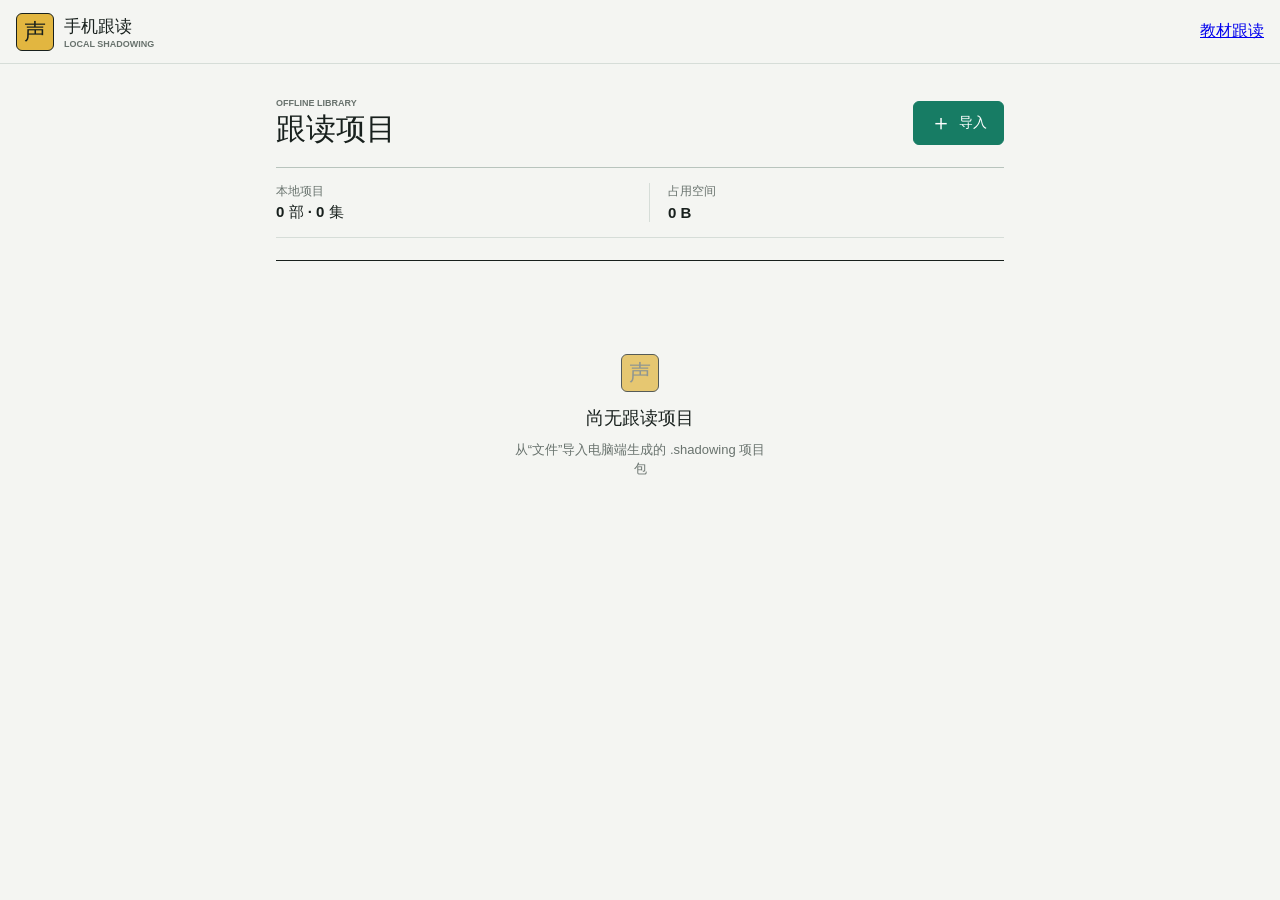
<file: index.html>
<!doctype html>
<html lang="zh-CN">
  <head>
    <meta charset="UTF-8" />
    <meta name="viewport" content="width=device-width, initial-scale=1" />
    <meta http-equiv="refresh" content="0; url=./mobile.html" />
    <title>手机跟读</title>
  </head>
  <body>
    <a href="./mobile.html">打开手机跟读</a>
  </body>
</html>
</file>
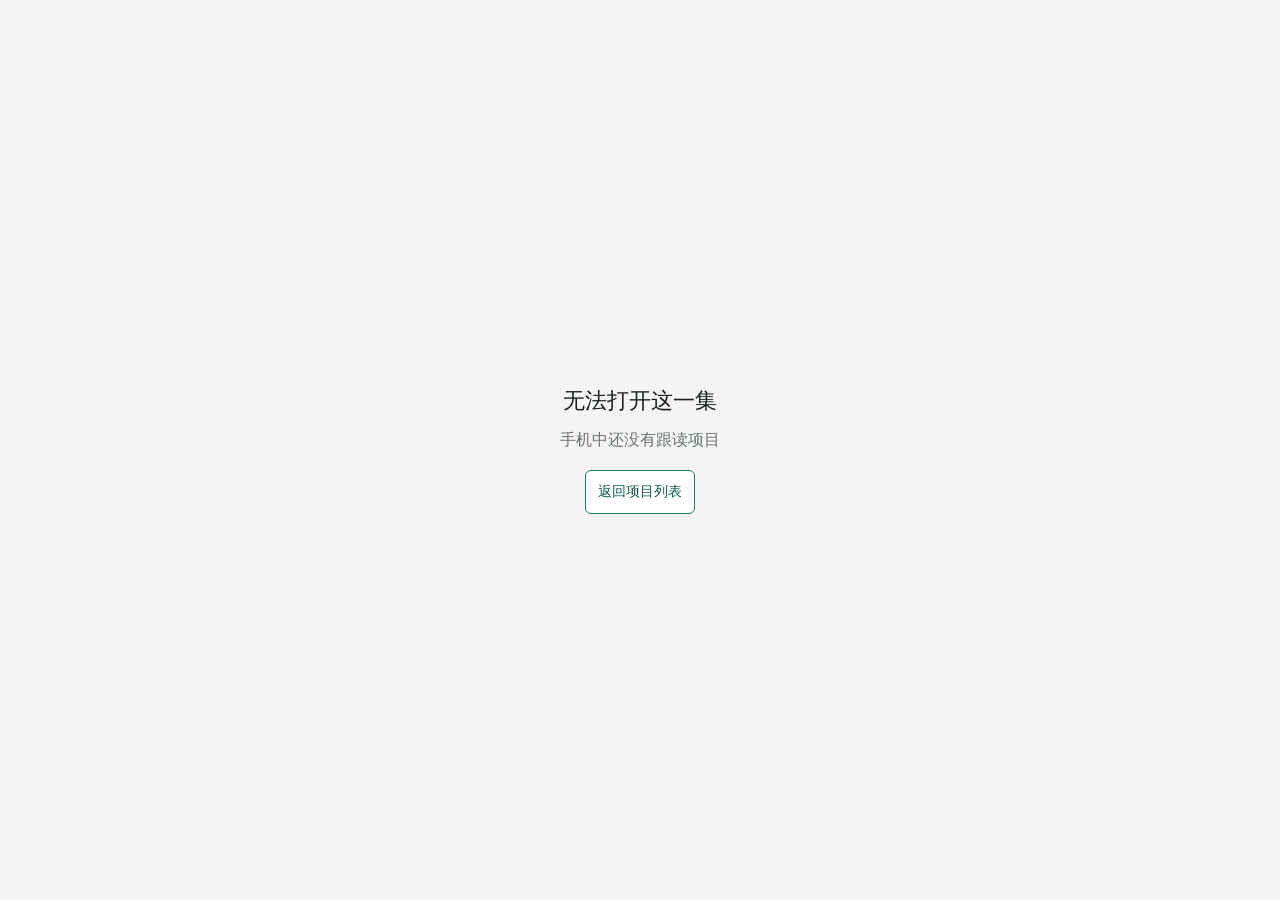
<file: mobile-player.html>
<!doctype html>
<html lang="zh-CN">
  <head>
    <meta charset="UTF-8" />
    <meta name="viewport" content="width=device-width, initial-scale=1, viewport-fit=cover" />
    <meta name="theme-color" content="#111714" />
    <meta name="apple-mobile-web-app-capable" content="yes" />
    <meta name="apple-mobile-web-app-status-bar-style" content="black-translucent" />
    <title>跟读播放 · 東京シャドーイング</title>
    <link rel="icon" href="./favicon.svg" />
    <link rel="manifest" href="./manifest.webmanifest" />
    <link rel="stylesheet" href="./mobile.css?v=20260915-03" />
    <link rel="stylesheet" href="./mobile-player.css?v=20260915-09" />
  </head>
  <body class="player-page">
    <header class="player-header">
      <a class="player-back" href="./mobile.html" aria-label="返回项目列表" title="返回项目列表">‹</a>
      <div class="player-heading">
        <strong id="seriesTitle">手机跟读</strong>
        <span id="episodeTitle">正在载入</span>
      </div>
      <button id="fullscreenButton" class="player-header-button" type="button" aria-label="全屏" title="全屏">⛶</button>
    </header>

    <main id="playerLayout" class="player-layout">
      <section id="playerShell" class="player-shell" aria-label="视频播放器">
        <video id="video" playsinline preload="metadata"></video>
        <div id="subtitleOverlay" class="subtitle-overlay" aria-live="off">
          <div id="overlayJapanese" class="overlay-japanese"></div>
          <div id="overlayChinese" class="overlay-chinese"></div>
        </div>
        <div id="playerControls" class="player-controls">
          <div class="timeline-row">
            <span id="currentTime">0:00</span>
            <input id="timeline" type="range" min="0" max="100" value="0" step="0.01" aria-label="播放进度" />
            <span id="duration">0:00</span>
            <button id="controlsPinButton" class="pin-button" type="button" aria-pressed="false">常驻</button>
          </div>
          <div class="control-row">
            <button id="backButton" class="control-button" type="button" aria-label="后退 1 秒" title="后退 1 秒">↶<small>1</small></button>
            <button id="playButton" class="play-button" type="button" aria-label="播放" title="播放">▶</button>
            <button id="forwardButton" class="control-button" type="button" aria-label="前进 1 秒" title="前进 1 秒">↷<small>1</small></button>
            <button id="repeatButton" class="mode-button repeat-button" type="button" aria-label="单句循环" title="单句循环" aria-pressed="false">
              <svg class="repeat-icon" viewBox="0 0 24 24" aria-hidden="true">
                <path d="m17 2 4 4-4 4"></path>
                <path d="M3 11v-1a4 4 0 0 1 4-4h14"></path>
                <path d="m7 22-4-4 4-4"></path>
                <path d="M21 13v1a4 4 0 0 1-4 4H3"></path>
                <path d="M11 10h1v4"></path>
              </svg>
            </button>
            <div id="speedControl" class="speed-control">
              <button id="speedButton" class="speed-button" type="button" aria-label="播放速度" aria-haspopup="listbox" aria-expanded="false">1.0×</button>
              <div id="speedMenu" class="speed-menu" role="listbox" aria-label="选择播放速度" hidden>
                <button type="button" role="option" data-speed="1" aria-selected="true">1.0×</button>
                <button type="button" role="option" data-speed="0.9" aria-selected="false">0.9×</button>
                <button type="button" role="option" data-speed="0.8" aria-selected="false">0.8×</button>
                <button type="button" role="option" data-speed="0.7" aria-selected="false">0.7×</button>
                <button type="button" role="option" data-speed="0.6" aria-selected="false">0.6×</button>
                <button type="button" role="option" data-speed="0.5" aria-selected="false">0.5×</button>
              </div>
            </div>
            <button id="recordButton" class="record-button" type="button" aria-label="为当前字幕录音" title="录音" aria-pressed="false">
              <svg viewBox="0 0 24 24" aria-hidden="true">
                <path d="M12 2a3 3 0 0 0-3 3v7a3 3 0 0 0 6 0V5a3 3 0 0 0-3-3Z"></path>
                <path d="M19 10v2a7 7 0 0 1-14 0v-2"></path>
                <path d="M12 19v3"></path>
              </svg>
            </button>
            <label class="auto-next-control player-auto-next">
              <input id="autoNext" type="checkbox" aria-label="自动下一集" />
              <span>下一集</span>
            </label>
          </div>
          <div id="recordingPanel" class="recording-panel" hidden>
            <div class="recording-state">
              <strong id="recordingStatus">尚无录音</strong>
              <time id="recordingTime">00:00.0</time>
            </div>
            <div id="recordingMeter" class="recording-meter" hidden aria-label="麦克风音量">
              <span id="recordingMeterLevel"></span>
            </div>
            <button id="recordingPlayButton" class="recording-action" type="button" hidden aria-label="播放这条录音" title="播放录音">▶</button>
            <button id="recordingDeleteButton" class="recording-action is-danger" type="button" hidden aria-label="删除这条录音" title="删除录音">删除</button>
            <audio id="recordingAudio" preload="auto" hidden></audio>
          </div>
        </div>
      </section>

      <div
        id="paneResizer"
        class="pane-resizer"
        role="separator"
        aria-label="调整视频和字幕宽度"
        aria-orientation="vertical"
        aria-valuemin="30"
        aria-valuemax="70"
        aria-valuenow="44"
        tabindex="0"
      ><span aria-hidden="true"></span></div>

      <section class="transcript-panel" aria-label="字幕">
        <div id="transcriptList" class="transcript-list"></div>
      </section>
    </main>

    <section id="playerError" class="player-error" hidden role="alert">
      <strong>无法打开这一集</strong>
      <p id="playerErrorMessage"></p>
      <a class="button-primary" href="./mobile.html">返回项目列表</a>
    </section>

    <div id="toast" class="toast" role="status" aria-live="polite" hidden></div>
    <script src="./mobile-player.js?v=20260917-01" defer></script>
  </body>
</html>
</file>
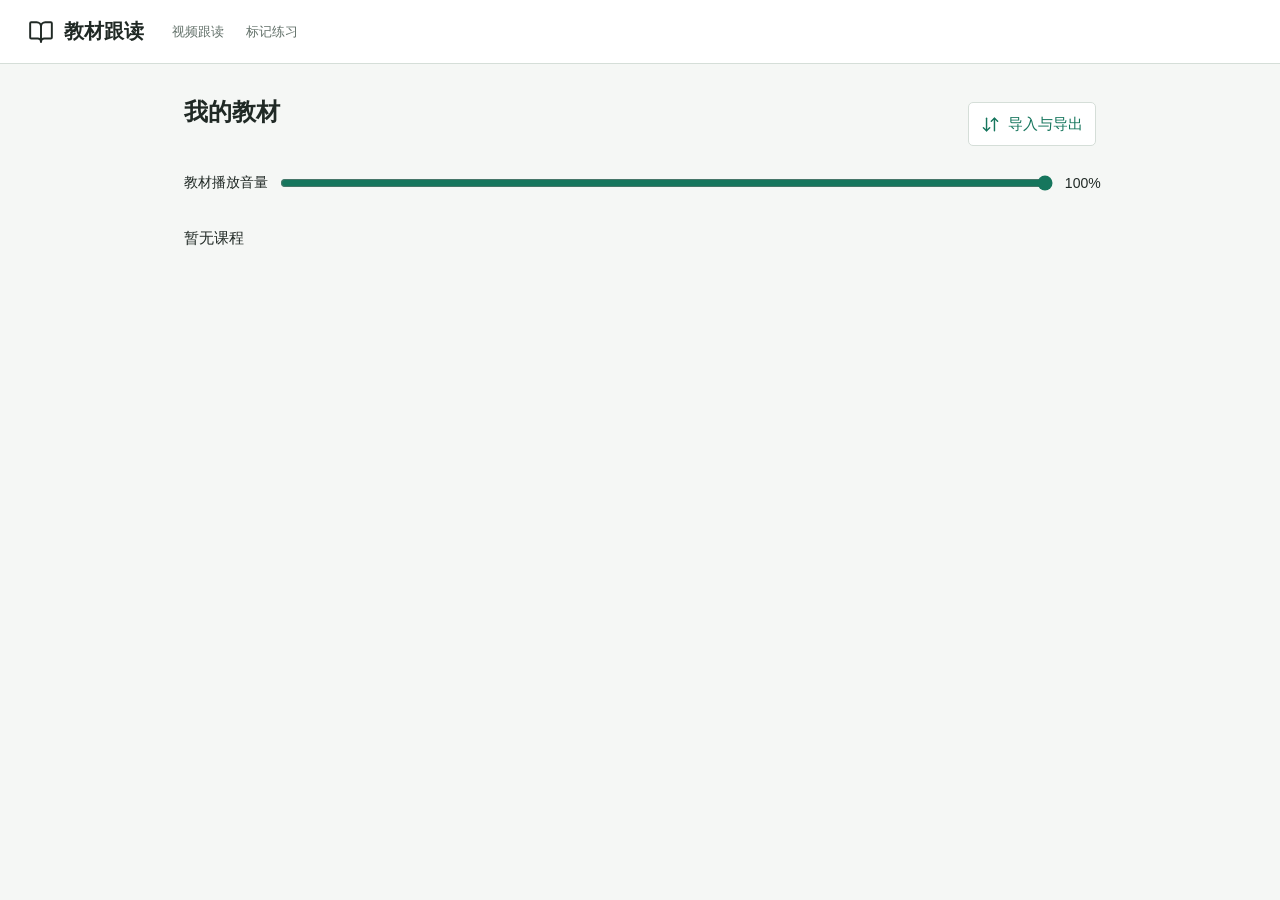
<file: mobile-textbook-library.html>
<!doctype html>
<html lang="zh-CN">
<head>
<meta charset="utf-8"><meta name="viewport" content="width=device-width,initial-scale=1,viewport-fit=cover">
<title>手机教材库</title><link rel="icon" href="favicon.svg"><link rel="manifest" href="manifest.webmanifest">
<link rel="stylesheet" href="textbook.css?v=shared-voices-1"><link rel="stylesheet" href="textbook-mobile.css?v=volume-1">
<script defer src="textbook-assets/lucide.js"></script><script defer src="mobile-package.js?v=20260924-01"></script>
<script defer src="textbook-sync.js?v=n3-mobile-1"></script><link rel="stylesheet" href="textbook-sync.css?v=transfer-ui-3">
<script defer src="textbook-tags.js?v=mobile-1"></script><script defer src="textbook-package.js?v=n3-mobile-1"></script>
<script defer src="textbook-transfer.js?v=n3-mobile-1"></script><script defer src="textbook-volume.js?v=3"></script><script defer src="mobile-textbook-library.js?v=volume-1"></script>
</head>
<body class="textbook-library">
<header class="app-header"><a class="brand" href="mobile-textbook-library.html"><i data-lucide="book-open"></i>教材跟读</a><nav><a href="mobile.html">视频跟读</a><a href="mobile-textbook-marks.html">标记练习</a></nav></header>
<main class="library-main"><div class="library-heading"><h1>我的教材</h1><button id="importCourse" class="text-button transfer-action"><i data-lucide="arrow-down-up"></i>导入与导出</button></div>
<div id="libraryVolume"></div>
<p id="libraryStatus" role="status"></p><p id="offlineStatus" role="status"></p><div id="courseLibrary"></div></main>
</body></html>
</file>
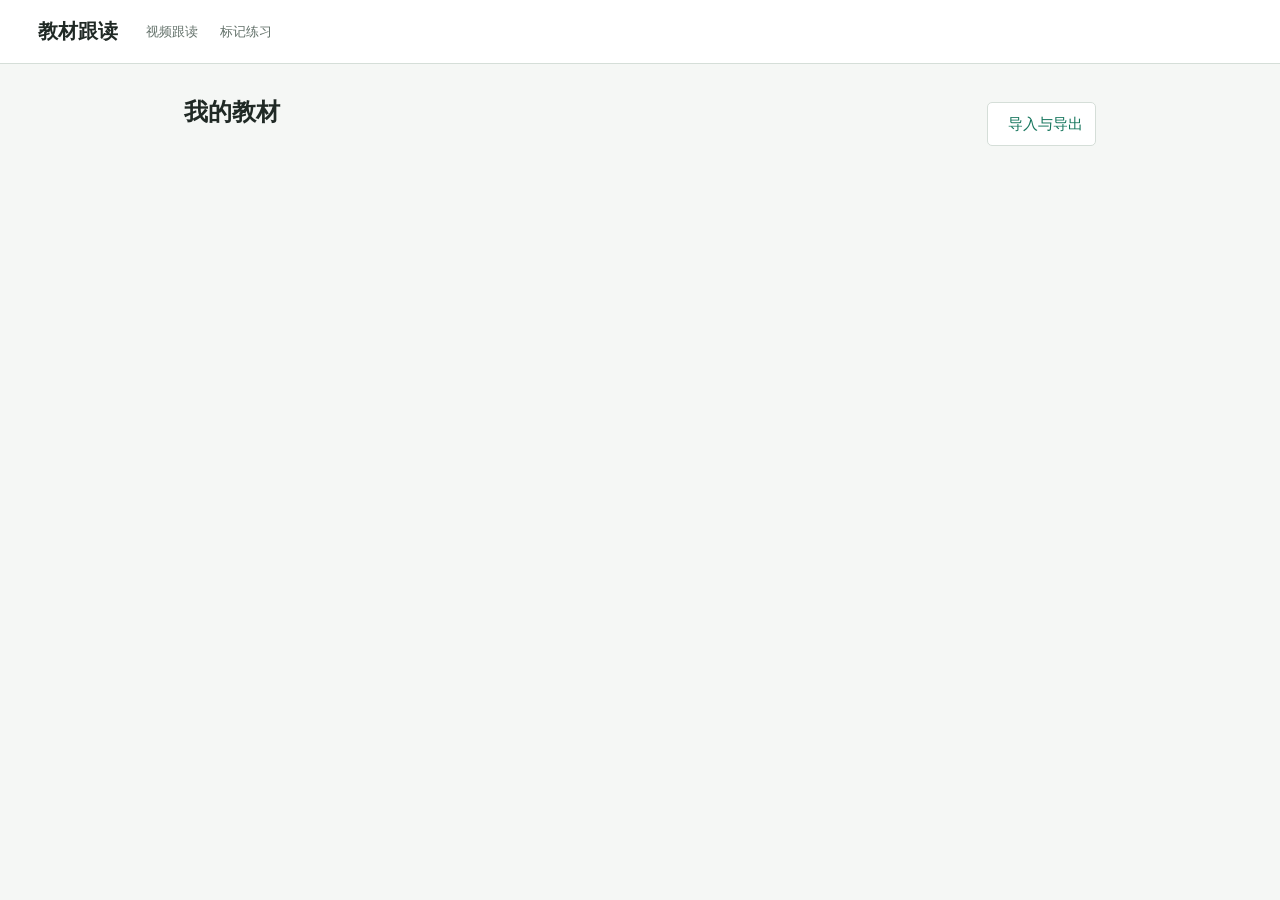
<file: mobile-textbook-marks.html>
<!doctype html>
<html lang="zh-CN">
<head>
  <meta charset="utf-8">
  <meta name="viewport" content="width=device-width,initial-scale=1,viewport-fit=cover">
  <title>标记练习 · 教材跟读</title>
  <link rel="icon" href="favicon.svg">
  <link rel="stylesheet" href="textbook.css?v=calibration-37">
  <link rel="stylesheet" href="textbook-tags.css?v=2">
  <script defer src="textbook-assets/lucide.js"></script>
  <script defer src="mobile-package.js?v=20260924-01"></script>
  <script defer src="textbook-package.js?v=n3-mobile-1"></script>
  <script defer src="textbook-offline.js?v=n3-mobile-1"></script>
  
  <script defer src="textbook-tags.js?v=mobile-1"></script>
  <script defer src="textbook-marked-practice.js?v=mobile-1"></script>
  <script defer src="textbook-sync.js?v=n3-mobile-1"></script>
  <script defer src="textbook-calibration.js?v=calibration-81"></script>
  <script defer src="mora-groups.js?v=1"></script>
  <link rel="stylesheet" href="textbook-sync.css?v=transfer-ui-3">
  <script defer src="textbook-volume.js?v=4"></script>
  <script defer src="textbook.js?v=mobile-audio-session-1"></script>
  <link rel="stylesheet" href="textbook-mobile.css?v=volume-2">
  <script defer src="textbook-transfer.js?v=n3-mobile-1"></script>
  <script defer src="textbook-phone-ui.js?v=recording-volume-1"></script>
<link rel="manifest" href="manifest.webmanifest">
</head>
<body data-practice="marked" class="marks-empty offline-textbook">
  <header class="app-header">
    <a class="brand" href="mobile-textbook.html"><i data-lucide="book-open"></i><span>教材跟读</span></a>
    <button id="navToggle" class="icon-button mobile-nav-toggle" aria-label="练习目录" title="练习目录" aria-expanded="false"><i data-lucide="list"></i></button>
    <nav aria-label="其他页面"><a href="mobile-textbook-library.html">教材库</a><a href="mobile.html">视频</a></nav>
    <button id="engineStatus" class="status-button">连接本地配音…</button>
  </header>
  <main class="workspace">
    <aside class="sidebar">
      <div class="book-heading"><span class="eyebrow">できる日本語 · 初中級 第2版</span><nav class="course-level-nav" aria-label="教材页面"><a href="mobile-textbook.html" aria-current="page">课程练习</a><a id="markedPracticeLink" href="mobile-textbook-marks.html"><i data-lucide="tags"></i>标记练习</a></nav><select id="lessonSelect" aria-label="选择课程" disabled><option>正在读取课程…</option></select><h1 id="lessonHeading"></h1></div>
      <label class="search"><i data-lucide="search"></i><input id="search" type="search" placeholder="查找题目、页码、句子" aria-label="查找练习"></label>
      <div id="unitTabs" class="unit-tabs" role="tablist" aria-label="课内单元"></div>
      <div id="recordingsTools" class="recordings-tools" hidden><button id="manageUnmatched" class="text-button"><i data-lucide="folder-open"></i>未对应录音 <span id="unmatchedCount">0</span></button></div>
      <div class="nav-summary"><span id="itemCount"></span><span id="doneCount"></span></div>
      <nav id="exerciseNav" aria-label="练习目录"></nav>
    </aside>
    <section class="practice" aria-label="跟读练习">
      <div class="exercise-heading">
        <div><div id="sourceLabel" class="eyebrow"></div><h2 id="exerciseTitle">正在加载课程…</h2>
          <div id="recordingProgress" class="recording-progress" role="status" aria-live="polite"><span id="recordingProgressText">正在读取录音…</span><progress id="recordingProgressBar" aria-label="本练习录音完成度" max="1" value="0" hidden></progress><small id="recordingProgressExtra" hidden></small></div>
        </div>
        <div class="heading-actions"><button id="doneButton" class="icon-button" title="标记已练习" aria-label="标记已练习" aria-pressed="false"><i data-lucide="check"></i></button><button id="sourceButton" class="icon-button" title="查看教材原页" aria-label="查看教材原页"><i data-lucide="scan-text"></i></button></div>
      </div>
      <div class="prompt-band"><span id="kindLabel"></span><p id="exercisePrompt"></p><p id="exerciseNote" class="muted"></p></div>
      <div class="view-tools">
        <div class="segmented" role="group" aria-label="练习模式"><label><input type="radio" name="mode" value="full" checked>完整文本</label><label><input type="radio" name="mode" value="prompt">只看提示</label></div>
        <label><input type="checkbox" id="showRuby" checked> 注音</label><label><input type="checkbox" id="showChinese" checked> 中文</label>
        <span id="turnCount" class="muted"></span>
      </div>
      <div id="turnList" aria-label="对话文本"></div>
      <div id="freeAnswer" hidden><label for="personalText">我的回答（日文）</label><textarea id="personalText" rows="5" maxlength="1000" placeholder="填写自己的情况"></textarea><button id="useAnswer" class="text-button"><i data-lucide="check"></i>使用这段回答</button></div>
      <div id="related" class="related"></div>
      <section class="practice-notes"><label for="noteText">练习笔记</label><textarea id="noteText" rows="2" maxlength="10000"></textarea><span id="noteStatus" class="muted"></span></section>
    </section>
  </main>
  <footer class="playback-panel">
    <div class="transport">
      <button id="previous" class="icon-button" title="上一句" aria-label="上一句"><i data-lucide="skip-back"></i></button>
      <button id="play" class="icon-button primary" title="播放" aria-label="播放"><i data-lucide="play"></i></button>
      <button id="next" class="icon-button" title="下一句" aria-label="下一句"><i data-lucide="skip-forward"></i></button>
      <button id="loop" class="icon-button" title="单句循环" aria-label="单句循环" aria-pressed="false"><i data-lucide="repeat-1"></i></button>
      <div class="playback-progress"><span id="currentLabel">未播放</span><input id="seek" aria-label="播放进度" type="range" min="0" max="1" step="0.01" value="0"><span id="audioTime">0:00 / 0:00</span></div>
      <label class="select-label">播放倍速<select id="speed" aria-label="播放速度"><option value="0.6">0.6×</option><option value="0.8">0.8×</option><option value="0.9">0.9×</option><option value="1" selected>1.0×</option><option value="1.1">1.1×</option><option value="1.2">1.2×</option></select></label>
      <button id="voiceSettings" class="icon-button" title="配音设置" aria-label="配音设置" disabled><i data-lucide="sliders-horizontal"></i></button><span id="voiceSummary" class="voice-summary"></span>
      <div class="recording-controls"><button id="record" class="icon-button record" title="开始录音" aria-label="开始录音"><i data-lucide="mic"></i></button>
        <div id="recordMeter" class="record-meter" data-state="idle" title="麦克风实时输入音量">
          <div id="recordMeterBar" class="record-meter-track" role="meter" aria-label="麦克风实时音量" aria-valuemin="-80" aria-valuemax="0" aria-valuenow="-80" aria-valuetext="未录音"><span id="recordMeterLevel"></span></div>
          <div class="record-meter-caption"><span id="recordMeterText">未录音</span><span id="recordTime">0:00</span></div>
        </div>
      </div>
    </div>
    <div class="recordings-row"><span>本句录音</span><select id="takes" aria-label="选择本句录音"><option value="">本句暂无录音</option></select><audio id="recordedAudio" controls preload="metadata"></audio><button id="analyzeRecording" class="text-button analysis-entry" title="请先录制当前句" disabled><i data-lucide="chart-no-axes-combined"></i><span>跟读分析</span></button><button id="downloadRecording" class="icon-button small" title="下载录音" aria-label="下载录音"><i data-lucide="download"></i></button><button id="deleteRecording" class="icon-button small" title="删除这条录音" aria-label="删除这条录音"><i data-lucide="trash-2"></i></button><span id="notice" role="status" aria-live="polite"></span></div>
  </footer>
  <dialog id="sourceDialog"><div class="dialog-toolbar"><strong id="sourceTitle"></strong><button id="closeSource" class="icon-button" title="关闭原页" aria-label="关闭原页"><i data-lucide="x"></i></button></div><img id="sourceImage" alt="教材原页"></dialog>
  <dialog id="unmatchedDialog" aria-labelledby="unmatchedTitle">
    <div class="dialog-toolbar"><strong id="unmatchedTitle">未对应录音</strong><div class="heading-actions"><button id="refreshUnmatched" class="icon-button" title="刷新录音列表" aria-label="刷新录音列表"><i data-lucide="refresh-cw"></i></button><button id="closeUnmatched" class="icon-button" title="关闭录音管理" aria-label="关闭录音管理"><i data-lucide="x"></i></button></div></div>
    <p id="unmatchedStatus" role="status" aria-live="polite"></p><div id="unmatchedList"></div>
  </dialog>
  <dialog id="voiceDialog" aria-labelledby="voiceTitle">
    <form id="voiceForm">
      <div class="dialog-toolbar"><div><strong id="voiceTitle">角色配音</strong><div id="voiceLesson" class="muted"></div></div><button type="button" id="closeVoice" class="icon-button" title="取消并关闭" aria-label="取消并关闭"><i data-lucide="x"></i></button></div>
      <div class="voice-scope-bar"><div class="voice-scope-tabs" role="group" aria-label="配音适用范围"><button type="button" id="commonVoiceTab" aria-pressed="true">通用配音</button><button type="button" id="lessonVoiceTab" aria-pressed="false">本课特殊</button></div><button type="button" id="useCommonVoices" class="text-button" hidden>本课全部使用通用</button></div>
      <div class="voice-workspace">
      <nav id="voiceRoles" class="voice-roster" aria-label="本课全部配音角色"></nav>
      <div class="voice-fields">
        <div class="voice-role-scope"><div><strong id="voiceRoleName"></strong><div id="voiceScope" class="muted"></div></div><div class="voice-inheritance"><label id="inheritVoiceLabel" hidden><input id="inheritVoice" type="checkbox"><span id="inheritVoiceText">使用通用配音</span></label><button type="button" id="promoteVoice" class="text-button" hidden>设为通用</button></div></div>
        <div class="voice-sample"><p id="voiceSample"></p><span id="voiceSampleSource" class="muted"></span></div>
        <fieldset id="voiceParameters" class="voice-parameters" aria-label="声音参数">
        <label class="voice-choice" for="speaker">音色<select id="speaker" aria-label="配音音色"></select></label>
        <label class="voice-choice" for="voice">说话风格<select id="voice" aria-label="说话风格"></select></label>
        <div class="voice-parameter"><label for="synthesisSpeed">生成语速</label><div class="parameter-inputs"><input id="synthesisSpeed" type="range" min="0.5" max="2" step="0.05" value="1"><input id="synthesisSpeedValue" aria-label="生成语速数值" type="number" min="0.5" max="2" step="0.05" value="1.00" required></div></div>
        <div class="voice-parameter"><label for="emotion">情感强度 <span id="emotionStatus"></span></label><div class="parameter-inputs"><input id="emotion" type="range" min="0" max="2" step="0.05" value="1"><input id="emotionValue" aria-label="情感强度数值" type="number" min="0" max="2" step="0.05" value="1.00" required></div></div>
        <div class="voice-parameter"><label for="tempo">节奏变化</label><div class="parameter-inputs"><input id="tempo" type="range" min="0" max="2" step="0.05" value="1"><input id="tempoValue" aria-label="节奏变化数值" type="number" min="0" max="2" step="0.05" value="1.00" required></div></div>
        <div class="voice-parameter"><label for="pitch">音调高低</label><div class="parameter-inputs"><input id="pitch" type="range" min="-0.15" max="0.15" step="0.01" value="0"><input id="pitchValue" aria-label="音调高低数值" type="number" min="-0.15" max="0.15" step="0.01" value="0.00" required></div><p id="pitchWarning" class="muted" hidden>音高偏离 0.00 会损失音质。</p></div>
        </fieldset>
        <div id="voiceNotice" role="status" aria-live="polite"></div>
      </div>
      </div>
      <div class="voice-actions"><button type="button" id="resetVoice" class="icon-button" title="恢复参数默认值" aria-label="恢复参数默认值"><i data-lucide="rotate-ccw"></i></button><button type="button" id="previewVoice" class="text-button"><i data-lucide="volume-2"></i><span>试听当前句</span></button><button type="submit" class="text-button apply-voice"><i data-lucide="check"></i>应用</button></div>
    </form>
  </dialog>
  <dialog id="analysisDialog" aria-labelledby="analysisTitle">
    <div class="dialog-toolbar"><div><strong id="analysisTitle">本句跟读分析</strong><div id="analysisContext" class="muted"></div></div><button id="closeAnalysis" class="icon-button" title="关闭分析" aria-label="关闭分析"><i data-lucide="x"></i></button></div>
    <div class="analysis-target"><p id="analysisSentence" lang="ja"></p><span id="analysisReference" class="muted"></span></div>
    <div class="analysis-status"><span id="analysisStatus" role="status" aria-live="polite"></span><button id="retryAnalysis" class="text-button" hidden><i data-lucide="rotate-cw"></i>重新分析</button></div>
    <iframe id="analysisFrame" title="跟读识别结果与音频对比" hidden></iframe>
  </dialog>
  <audio id="voicePreview" preload="auto"></audio>
  <audio id="referenceAudio" preload="auto"></audio>
</body>
</html>
</file>
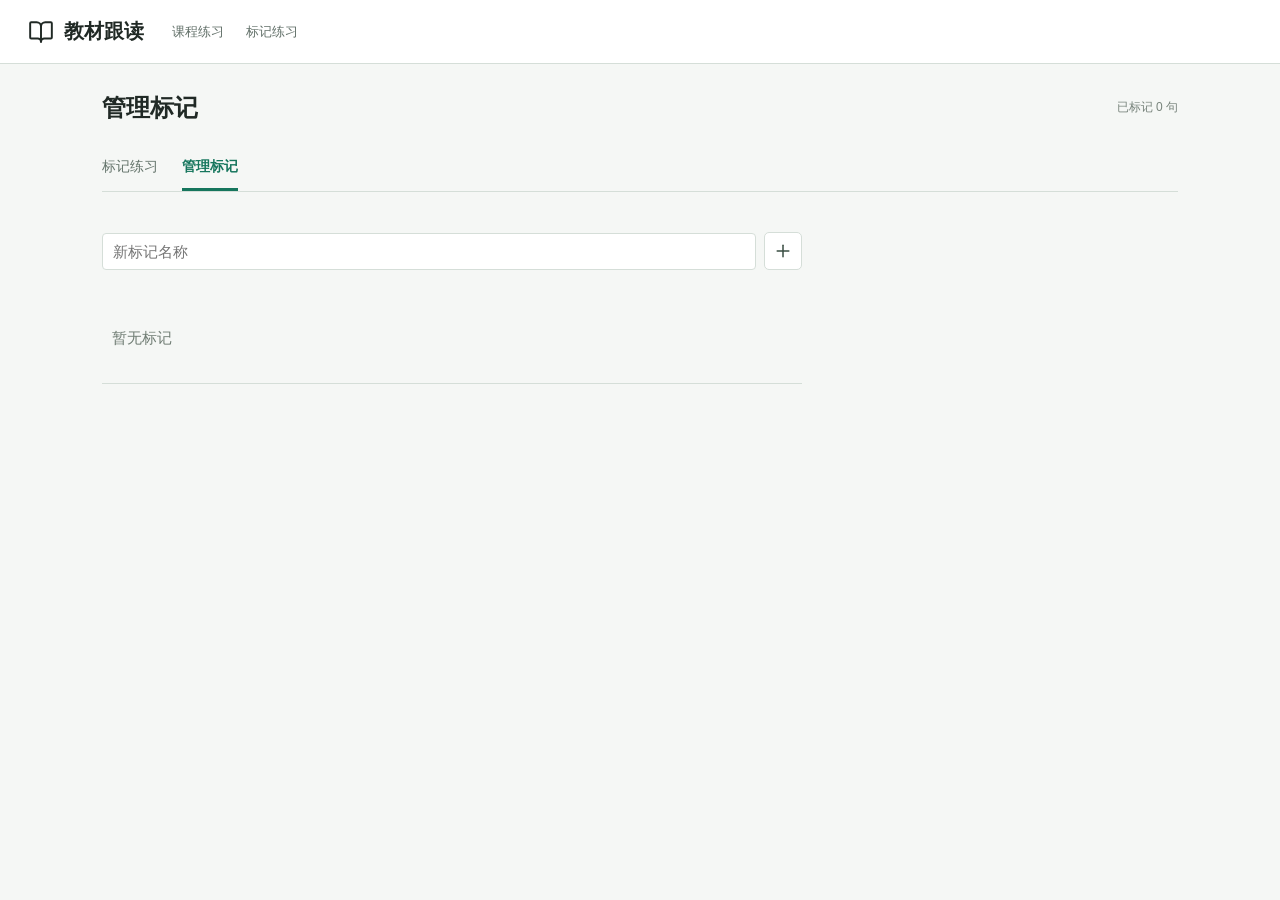
<file: mobile-textbook-tags-manage.html>
<!doctype html>
<html lang="zh-CN">
<head>
  <meta charset="utf-8">
  <meta name="viewport" content="width=device-width,initial-scale=1,viewport-fit=cover">
  <title>管理标记 · 教材跟读</title>
  <link rel="icon" href="favicon.svg">
  <link rel="stylesheet" href="textbook.css?v=shared-voices-1">
  <link rel="stylesheet" href="textbook-tags.css?v=2">
  <script defer src="textbook-assets/lucide.js"></script>
  <script defer src="mobile-package.js?v=20260924-01"></script>
  <script defer src="textbook-package.js?v=n3-mobile-1"></script>
  <script defer src="textbook-offline.js?v=n3-mobile-1"></script>
  
  <script defer src="textbook-tags.js?v=mobile-1"></script>
  <script defer src="textbook-marks.js?v=mobile-1"></script>
<link rel="manifest" href="manifest.webmanifest">
</head>
<body data-practice="manage">
  <header class="app-header marks-header">
    <a class="brand" href="mobile-textbook.html"><i data-lucide="book-open"></i><span>教材跟读</span></a>
    <nav aria-label="教材页面"><a id="courseReturn" href="mobile-textbook.html">课程练习</a><a href="mobile-textbook-marks.html" aria-current="page">标记练习</a></nav>
  </header>
  <main class="marks-main">
    <div class="marks-heading"><h1 id="marksTitle">标记练习</h1><span id="markedTotal" class="muted"></span></div>
    <nav class="marks-tabs" aria-label="标记页面"><a id="marksTab" href="mobile-textbook-marks.html" aria-current="page">标记练习</a><a id="manageTagsTab" href="mobile-textbook-tags-manage.html?view=manage">管理标记</a></nav>
    <p id="marksStatus" class="tag-status" role="status" aria-live="polite"></p>
    <section id="markedLibrary" aria-label="已标记的句子">
      <div class="marks-filters">
        <select id="markedCourseFilter" aria-label="按课程筛选"><option value="">全部课程</option></select>
        <select id="markedTagFilter" aria-label="按标记筛选"><option value="">全部标记</option></select>
        <label class="search"><i data-lucide="search"></i><input id="markedSearch" type="search" aria-label="查找标记句子" placeholder="查找句子、角色、练习"></label>
      </div>
      <p id="markedCount" class="marks-count" role="status"></p>
      <div id="markedCourses"></div>
    </section>
    <section id="tagManagement" class="manage-tags" aria-label="自定义标记" hidden>
      <form id="createTagForm" class="tag-create"><input id="newTagName" aria-label="新标记名称" placeholder="新标记名称" required maxlength="40"><button class="icon-button" type="submit" title="创建标记" aria-label="创建标记"><i data-lucide="plus"></i></button></form>
      <div id="managedTags"></div>
    </section>
  </main>
</body>
</html>
</file>
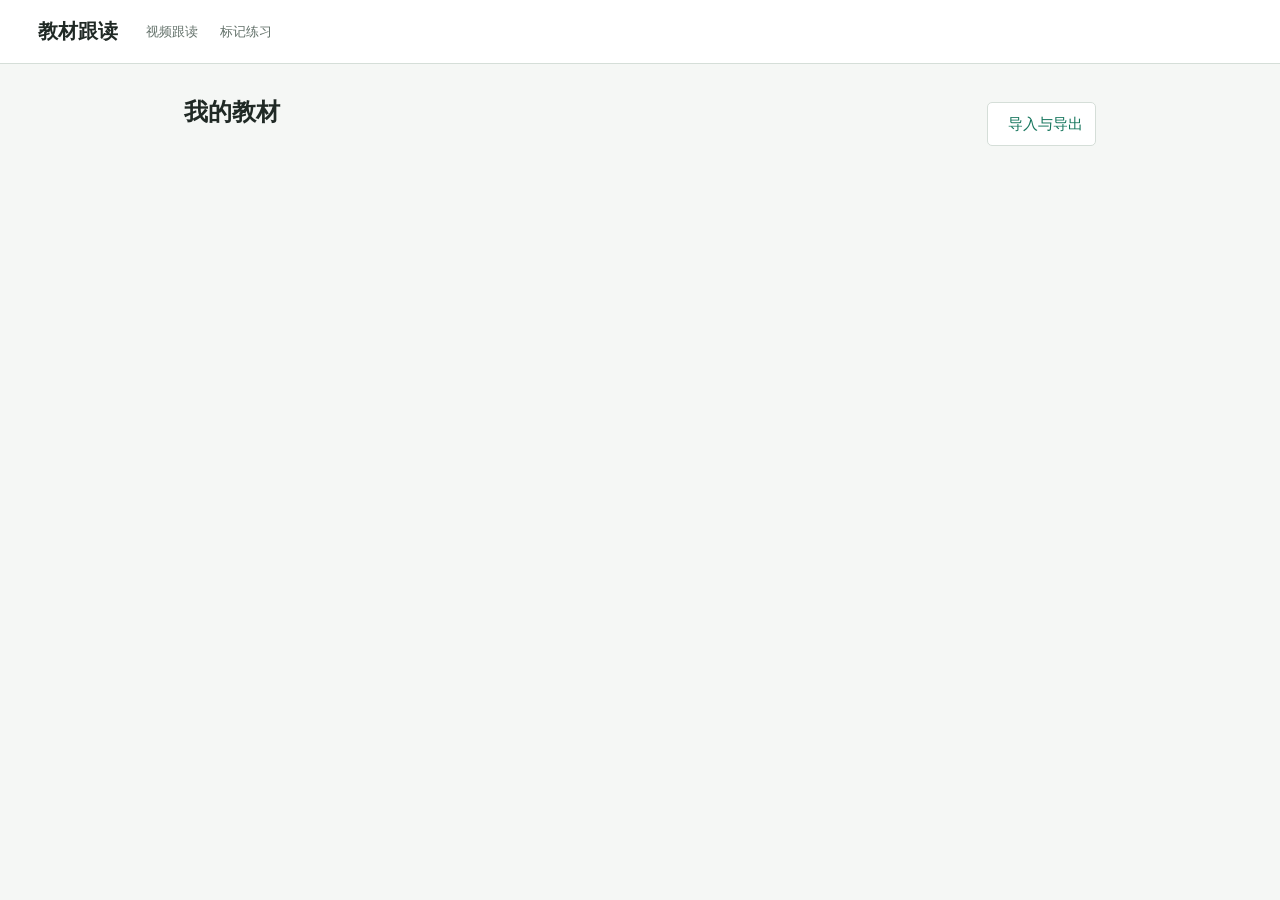
<file: mobile-textbook.html>
<!doctype html>
<html lang="zh-CN">
<head>
  <meta charset="utf-8">
  <meta name="viewport" content="width=device-width,initial-scale=1,viewport-fit=cover">
  <title>教材跟读</title>
  <link rel="icon" href="favicon.svg">
  <link rel="stylesheet" href="textbook.css?v=n3-mobile-1">
  <link rel="stylesheet" href="textbook-tags.css?v=2">
  <script defer src="textbook-assets/lucide.js"></script>
  <script defer src="mobile-package.js?v=20260924-01"></script>
  <script defer src="textbook-package.js?v=n3-mobile-1"></script>
  <script defer src="textbook-offline.js?v=n3-mobile-1"></script>
  
  <script defer src="textbook-tags.js?v=mobile-1"></script>
  <script defer src="textbook-sync.js?v=n3-mobile-1"></script>
  <script defer src="textbook-calibration.js?v=calibration-81"></script>
  <script defer src="mora-groups.js?v=1"></script>
  <link rel="stylesheet" href="textbook-sync.css?v=transfer-ui-3">
  <script defer src="textbook-volume.js?v=4"></script>
  <script defer src="textbook.js?v=mobile-audio-session-1"></script>
  <link rel="stylesheet" href="textbook-mobile.css?v=volume-2">
  <script defer src="textbook-transfer.js?v=n3-mobile-1"></script>
  <script defer src="textbook-phone-ui.js?v=recording-volume-1"></script>
<link rel="manifest" href="manifest.webmanifest">
</head>
<body class="offline-textbook">
  <header class="app-header">
    <a class="brand" href="mobile-textbook.html"><i data-lucide="book-open"></i><span>教材跟读</span></a>
    <button id="navToggle" class="icon-button mobile-nav-toggle" aria-label="练习目录" title="练习目录" aria-expanded="false"><i data-lucide="list"></i></button>
    <nav aria-label="其他页面"><a href="mobile-textbook-library.html">教材库</a><a href="mobile.html">视频</a></nav>
    <button id="engineStatus" class="status-button">连接本地配音…</button>
  </header>
  <main class="workspace">
    <aside class="sidebar">
      <div class="book-heading"><span class="eyebrow">できる日本語 · 初中級 第2版</span><nav class="course-level-nav" aria-label="教材页面"><a href="mobile-textbook.html" aria-current="page">课程练习</a><a id="markedPracticeLink" href="mobile-textbook-marks.html"><i data-lucide="tags"></i>标记练习</a></nav><select id="lessonSelect" aria-label="选择课程" disabled><option>正在读取课程…</option></select><h1 id="lessonHeading"></h1></div>
      <label class="search"><i data-lucide="search"></i><input id="search" type="search" placeholder="查找题目、页码、句子" aria-label="查找练习"></label>
      <div id="unitTabs" class="unit-tabs" role="tablist" aria-label="课内单元"></div>
      <div id="recordingsTools" class="recordings-tools" hidden><button id="manageUnmatched" class="text-button"><i data-lucide="folder-open"></i>未对应录音 <span id="unmatchedCount">0</span></button></div>
      <div class="nav-summary"><span id="itemCount"></span><span id="doneCount"></span></div>
      <nav id="exerciseNav" aria-label="练习目录"></nav>
    </aside>
    <section class="practice" aria-label="跟读练习">
      <div class="exercise-heading">
        <div><div id="sourceLabel" class="eyebrow"></div><h2 id="exerciseTitle">正在加载课程…</h2>
          <div id="recordingProgress" class="recording-progress" role="status" aria-live="polite"><span id="recordingProgressText">正在读取录音…</span><progress id="recordingProgressBar" aria-label="本练习录音完成度" max="1" value="0" hidden></progress><small id="recordingProgressExtra" hidden></small></div>
        </div>
        <div class="heading-actions"><button id="doneButton" class="icon-button" title="标记已练习" aria-label="标记已练习" aria-pressed="false"><i data-lucide="check"></i></button><button id="sourceButton" class="icon-button" title="查看教材原页" aria-label="查看教材原页"><i data-lucide="scan-text"></i></button></div>
      </div>
      <div class="prompt-band"><span id="kindLabel"></span><p id="exercisePrompt"></p><p id="exerciseNote" class="muted"></p></div>
      <div class="view-tools">
        <button id="wholeListening" class="text-button" type="button" hidden><i data-lucide="headphones"></i><span>整题播放</span></button>
        <div class="segmented" role="group" aria-label="练习模式"><label><input type="radio" name="mode" value="full" checked>完整文本</label><label><input type="radio" name="mode" value="prompt">只看提示</label></div>
        <label><input type="checkbox" id="showRuby" checked> 注音</label><label><input type="checkbox" id="showChinese" checked> 中文</label>
        <span id="turnCount" class="muted"></span>
      </div>
      <section id="textbookVoiceTools" class="textbook-voice-tools" aria-label="听力播放声音" hidden>
        <div class="textbook-voice-actions">
          <label for="textbookPlaybackVoice">播放声音</label>
          <select id="textbookPlaybackVoice"><option value="original">教材原音</option><option value="mine">我的音色</option></select>
        </div>
        <p id="listeningVoiceStatus" role="status" hidden></p>
      </section>
      <div id="turnList" aria-label="对话文本"></div>
      <div id="freeAnswer" hidden><label for="personalText">我的回答（日文）</label><textarea id="personalText" rows="5" maxlength="1000" placeholder="填写自己的情况"></textarea><button id="useAnswer" class="text-button"><i data-lucide="check"></i>使用这段回答</button></div>
      <div id="related" class="related"></div>
      <section class="practice-notes"><label for="noteText">练习笔记</label><textarea id="noteText" rows="2" maxlength="10000"></textarea><span id="noteStatus" class="muted"></span></section>
    </section>
  </main>
  <footer class="playback-panel">
    <div class="transport">
      <button id="previous" class="icon-button" title="上一句" aria-label="上一句"><i data-lucide="skip-back"></i></button>
      <button id="play" class="icon-button primary" title="播放" aria-label="播放"><i data-lucide="play"></i></button>
      <button id="next" class="icon-button" title="下一句" aria-label="下一句"><i data-lucide="skip-forward"></i></button>
      <button id="loop" class="icon-button" title="单句循环" aria-label="单句循环" aria-pressed="false"><i data-lucide="repeat-1"></i></button>
      <div class="playback-progress"><span id="currentLabel">未播放</span><input id="seek" aria-label="播放进度" type="range" min="0" max="1" step="0.01" value="0"><span id="audioTime">0:00 / 0:00</span></div>
      <label class="select-label">播放倍速<select id="speed" aria-label="播放速度"><option value="0.6">0.6×</option><option value="0.8">0.8×</option><option value="0.9">0.9×</option><option value="1" selected>1.0×</option><option value="1.1">1.1×</option><option value="1.2">1.2×</option></select></label>
      <button id="voiceSettings" class="icon-button" title="配音设置" aria-label="配音设置" disabled><i data-lucide="sliders-horizontal"></i></button><span id="voiceSummary" class="voice-summary"></span>
      <div class="recording-controls"><button id="record" class="icon-button record" title="开始录音" aria-label="开始录音"><i data-lucide="mic"></i></button>
        <div id="recordMeter" class="record-meter" data-state="idle" title="麦克风实时输入音量">
          <div id="recordMeterBar" class="record-meter-track" role="meter" aria-label="麦克风实时音量" aria-valuemin="-80" aria-valuemax="0" aria-valuenow="-80" aria-valuetext="未录音"><span id="recordMeterLevel"></span></div>
          <div class="record-meter-caption"><span id="recordMeterText">未录音</span><span id="recordTime">0:00</span></div>
        </div>
      </div>
    </div>
    <div class="recordings-row"><span>本句录音</span><select id="takes" aria-label="选择本句录音"><option value="">本句暂无录音</option></select><audio id="recordedAudio" controls preload="metadata"></audio><button id="analyzeRecording" class="text-button analysis-entry" title="请先录制当前句" disabled><i data-lucide="chart-no-axes-combined"></i><span>跟读分析</span></button><button id="downloadRecording" class="icon-button small" title="下载录音" aria-label="下载录音"><i data-lucide="download"></i></button><button id="deleteRecording" class="icon-button small" title="删除这条录音" aria-label="删除这条录音"><i data-lucide="trash-2"></i></button><span id="notice" role="status" aria-live="polite"></span></div>
  </footer>
  <dialog id="sourceDialog"><div class="dialog-toolbar"><strong id="sourceTitle"></strong><button id="closeSource" class="icon-button" title="关闭原页" aria-label="关闭原页"><i data-lucide="x"></i></button></div><img id="sourceImage" alt="教材原页"></dialog>
  <dialog id="unmatchedDialog" aria-labelledby="unmatchedTitle">
    <div class="dialog-toolbar"><strong id="unmatchedTitle">未对应录音</strong><div class="heading-actions"><button id="refreshUnmatched" class="icon-button" title="刷新录音列表" aria-label="刷新录音列表"><i data-lucide="refresh-cw"></i></button><button id="closeUnmatched" class="icon-button" title="关闭录音管理" aria-label="关闭录音管理"><i data-lucide="x"></i></button></div></div>
    <p id="unmatchedStatus" role="status" aria-live="polite"></p><div id="unmatchedList"></div>
  </dialog>
  <dialog id="voiceDialog" aria-labelledby="voiceTitle">
    <form id="voiceForm">
      <div class="dialog-toolbar"><div><strong id="voiceTitle">角色配音</strong><div id="voiceLesson" class="muted"></div></div><button type="button" id="closeVoice" class="icon-button" title="取消并关闭" aria-label="取消并关闭"><i data-lucide="x"></i></button></div>
      <div class="voice-scope-bar"><div class="voice-scope-tabs" role="group" aria-label="配音适用范围"><button type="button" id="commonVoiceTab" aria-pressed="true">通用配音</button><button type="button" id="lessonVoiceTab" aria-pressed="false">本课特殊</button></div><button type="button" id="useCommonVoices" class="text-button" hidden>本课全部使用通用</button></div>
      <div class="voice-workspace">
      <nav id="voiceRoles" class="voice-roster" aria-label="本课全部配音角色"></nav>
      <div class="voice-fields">
        <div class="voice-role-scope"><div><strong id="voiceRoleName"></strong><div id="voiceScope" class="muted"></div></div><div class="voice-inheritance"><label id="inheritVoiceLabel" hidden><input id="inheritVoice" type="checkbox"><span id="inheritVoiceText">使用通用配音</span></label><button type="button" id="promoteVoice" class="text-button" hidden>设为通用</button></div></div>
        <div class="voice-sample"><p id="voiceSample"></p><span id="voiceSampleSource" class="muted"></span></div>
        <fieldset id="voiceParameters" class="voice-parameters" aria-label="声音参数">
        <label class="voice-choice" for="speaker">音色<select id="speaker" aria-label="配音音色"></select></label>
        <label class="voice-choice" for="voice">说话风格<select id="voice" aria-label="说话风格"></select></label>
        <div class="voice-parameter"><label for="synthesisSpeed">生成语速</label><div class="parameter-inputs"><input id="synthesisSpeed" type="range" min="0.5" max="2" step="0.05" value="1"><input id="synthesisSpeedValue" aria-label="生成语速数值" type="number" min="0.5" max="2" step="0.05" value="1.00" required></div></div>
        <div class="voice-parameter"><label for="emotion">情感强度 <span id="emotionStatus"></span></label><div class="parameter-inputs"><input id="emotion" type="range" min="0" max="2" step="0.05" value="1"><input id="emotionValue" aria-label="情感强度数值" type="number" min="0" max="2" step="0.05" value="1.00" required></div></div>
        <div class="voice-parameter"><label for="tempo">节奏变化</label><div class="parameter-inputs"><input id="tempo" type="range" min="0" max="2" step="0.05" value="1"><input id="tempoValue" aria-label="节奏变化数值" type="number" min="0" max="2" step="0.05" value="1.00" required></div></div>
        <div class="voice-parameter"><label for="pitch">音调高低</label><div class="parameter-inputs"><input id="pitch" type="range" min="-0.15" max="0.15" step="0.01" value="0"><input id="pitchValue" aria-label="音调高低数值" type="number" min="-0.15" max="0.15" step="0.01" value="0.00" required></div><p id="pitchWarning" class="muted" hidden>音高偏离 0.00 会损失音质。</p></div>
        </fieldset>
        <div id="voiceNotice" role="status" aria-live="polite"></div>
      </div>
      </div>
      <div class="voice-actions"><button type="button" id="resetVoice" class="icon-button" title="恢复参数默认值" aria-label="恢复参数默认值"><i data-lucide="rotate-ccw"></i></button><button type="button" id="previewVoice" class="text-button"><i data-lucide="volume-2"></i><span>试听当前句</span></button><button type="submit" class="text-button apply-voice"><i data-lucide="check"></i>应用</button></div>
    </form>
  </dialog>
  <dialog id="analysisDialog" aria-labelledby="analysisTitle">
    <div class="dialog-toolbar"><div><strong id="analysisTitle">本句跟读分析</strong><div id="analysisContext" class="muted"></div></div><button id="closeAnalysis" class="icon-button" title="关闭分析" aria-label="关闭分析"><i data-lucide="x"></i></button></div>
    <div class="analysis-target"><p id="analysisSentence" lang="ja"></p><span id="analysisReference" class="muted"></span></div>
    <div class="analysis-status"><span id="analysisStatus" role="status" aria-live="polite"></span><button id="retryAnalysis" class="text-button" hidden><i data-lucide="rotate-cw"></i>重新分析</button></div>
    <iframe id="analysisFrame" title="跟读识别结果与音频对比" hidden></iframe>
  </dialog>
  <audio id="voicePreview" preload="auto"></audio>
  <audio id="referenceAudio" preload="auto"></audio>
</body>
</html>
</file>
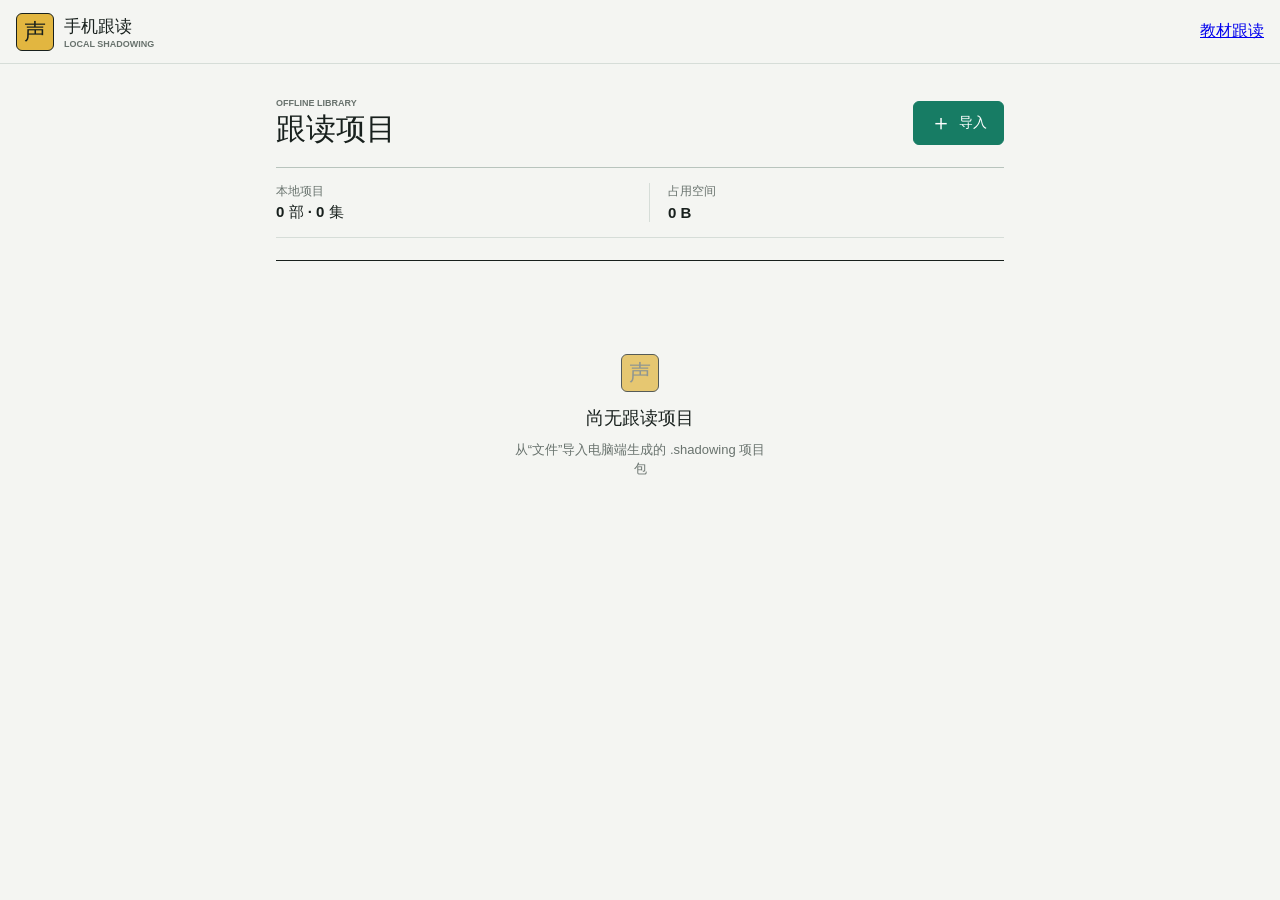
<file: mobile.html>
<!doctype html>
<html lang="zh-CN">
  <head>
    <meta charset="UTF-8" />
    <meta name="viewport" content="width=device-width, initial-scale=1, viewport-fit=cover" />
    <meta name="theme-color" content="#f4f5f2" />
    <meta name="apple-mobile-web-app-capable" content="yes" />
    <meta name="apple-mobile-web-app-status-bar-style" content="default" />
    <meta name="apple-mobile-web-app-title" content="跟读" />
    <title>手机跟读 · 東京シャドーイング</title>
    <link rel="icon" href="./favicon.svg" />
    <link rel="apple-touch-icon" href="./favicon.svg" />
    <link rel="manifest" href="./manifest.webmanifest" />
    <link rel="stylesheet" href="./mobile.css?v=20260916-02" />
  </head>
  <body>
    <header class="mobile-header">
      <a class="mobile-brand" href="./mobile.html" aria-label="手机跟读项目">
        <span class="mobile-brand-mark" aria-hidden="true">声</span>
        <span>
          <strong>手机跟读</strong>
          <small>LOCAL SHADOWING</small>
        </span>
      </a>
      <a href="mobile-textbook-library.html">教材跟读</a>
      <button id="installButton" class="icon-button" type="button" hidden aria-label="安装到主屏幕" title="安装到主屏幕">↓</button>
    </header>

    <main class="mobile-main">
      <section class="library-heading" aria-labelledby="libraryTitle">
        <div>
          <span class="eyebrow">OFFLINE LIBRARY</span>
          <h1 id="libraryTitle">跟读项目</h1>
        </div>
        <label class="import-button" for="packageInput">
          <input id="packageInput" type="file" />
          <span aria-hidden="true">＋</span>
          导入
        </label>
      </section>

      <section id="storageSummary" class="storage-summary" aria-label="本地存储用量">
        <div>
          <span>本地项目</span>
          <strong id="projectSummary">0 部 · 0 集</strong>
        </div>
        <div>
          <span>占用空间</span>
          <strong id="storageUsage">0 B</strong>
        </div>
      </section>

      <section id="importStatus" class="import-status" aria-live="polite" hidden>
        <div class="import-status-heading">
          <strong id="importStatusTitle">正在检查项目包</strong>
          <span id="importProgressText">0%</span>
        </div>
        <div class="progress-track" role="progressbar" aria-valuemin="0" aria-valuemax="100" aria-valuenow="0">
          <span id="importProgressBar"></span>
        </div>
        <p id="importStatusMessage">读取项目清单</p>
      </section>

      <section id="library" class="mobile-library" aria-live="polite"></section>

      <section id="emptyState" class="empty-state">
        <div class="empty-state-mark" aria-hidden="true">声</div>
        <strong>尚无跟读项目</strong>
        <span>从“文件”导入电脑端生成的 .shadowing 项目包</span>
      </section>
    </main>

    <div id="toast" class="toast" role="status" aria-live="polite" hidden></div>

    <dialog id="libraryDialog" class="confirm-dialog library-dialog" aria-labelledby="libraryDialogTitle">
      <div class="library-dialog-header">
        <h2 id="libraryDialogTitle"></h2>
        <button id="closeLibraryDialog" class="icon-button" type="button" aria-label="关闭菜单" title="关闭">×</button>
      </div>
      <div id="libraryDialogBody"></div>
    </dialog>

    <dialog id="confirmDialog" class="confirm-dialog">
      <form method="dialog">
        <h2 id="confirmTitle">删除项目</h2>
        <p id="confirmMessage"></p>
        <div class="dialog-actions">
          <button value="cancel" class="button-secondary">取消</button>
          <button value="confirm" class="button-danger">删除</button>
        </div>
      </form>
    </dialog>

    <script src="./mobile-package.js?v=20260915-02"></script>
    <script src="./mobile.js?v=20260916-02" defer></script>
  </body>
</html>
</file>
<file: mobile.css>
:root {
  color-scheme: light;
  --paper: #f4f5f2;
  --surface: #ffffff;
  --surface-muted: #eef1ed;
  --ink: #18201d;
  --muted: #68726d;
  --line: #d6ddd8;
  --line-strong: #b8c4bd;
  --green: #177c64;
  --green-dark: #0e604d;
  --green-soft: #e2f1eb;
  --red: #a83c35;
  --red-soft: #fff0ee;
  --yellow: #e2b640;
  font-family: -apple-system, BlinkMacSystemFont, "Segoe UI", "Noto Sans SC", sans-serif;
  font-synthesis: none;
}

* {
  box-sizing: border-box;
}

html {
  min-height: 100%;
  background: var(--paper);
}

body {
  min-width: 320px;
  min-height: 100dvh;
  margin: 0;
  background: var(--paper);
  color: var(--ink);
  letter-spacing: 0;
}

button,
input,
select,
textarea {
  font: inherit;
  letter-spacing: 0;
}

button,
a,
label {
  -webkit-tap-highlight-color: transparent;
}

[hidden] {
  display: none !important;
}

.mobile-header {
  position: sticky;
  z-index: 20;
  top: 0;
  min-height: calc(64px + env(safe-area-inset-top));
  padding: calc(10px + env(safe-area-inset-top)) max(16px, env(safe-area-inset-right)) 10px max(16px, env(safe-area-inset-left));
  border-bottom: 1px solid var(--line);
  background: rgb(244 245 242 / 94%);
  backdrop-filter: blur(14px);
  display: flex;
  align-items: center;
  justify-content: space-between;
}

.mobile-brand {
  color: inherit;
  display: flex;
  align-items: center;
  gap: 10px;
  text-decoration: none;
}

.mobile-brand-mark,
.empty-state-mark {
  width: 38px;
  aspect-ratio: 1;
  border: 1px solid var(--ink);
  border-radius: 6px;
  background: var(--yellow);
  display: grid;
  place-items: center;
  font-family: Georgia, serif;
  font-size: 22px;
  font-weight: 700;
}

.mobile-brand > span:last-child {
  display: grid;
  gap: 1px;
}

.mobile-brand strong {
  font-size: 17px;
}

.mobile-brand small,
.eyebrow {
  color: var(--muted);
  font-size: 9px;
  font-weight: 800;
  letter-spacing: 0;
}

.icon-button {
  width: 42px;
  height: 42px;
  padding: 0;
  border: 1px solid var(--line-strong);
  border-radius: 6px;
  background: var(--surface);
  color: var(--green-dark);
  display: grid;
  place-items: center;
  cursor: pointer;
  font-size: 23px;
  font-weight: 700;
}

.mobile-main {
  width: min(760px, 100%);
  margin: 0 auto;
  padding: 28px max(16px, env(safe-area-inset-right)) calc(48px + env(safe-area-inset-bottom)) max(16px, env(safe-area-inset-left));
}

.library-heading {
  display: flex;
  align-items: end;
  justify-content: space-between;
  gap: 16px;
}

.library-heading > div {
  min-width: 0;
}

.library-heading h1 {
  margin: 3px 0 0;
  font-size: 30px;
  line-height: 1.08;
}

.import-button,
.button-primary,
.button-secondary,
.button-danger,
.button-quiet-danger {
  min-height: 44px;
  border: 1px solid var(--line-strong);
  border-radius: 6px;
  background: var(--surface);
  color: var(--ink);
  display: inline-flex;
  align-items: center;
  justify-content: center;
  gap: 7px;
  cursor: pointer;
  font-size: 14px;
  font-weight: 750;
  text-decoration: none;
  white-space: nowrap;
}

.import-button {
  padding: 0 16px;
  border-color: var(--green);
  background: var(--green);
  color: #fff;
}

.import-button span {
  font-size: 22px;
  font-weight: 450;
  line-height: 1;
}

.import-button input {
  position: absolute;
  width: 1px;
  height: 1px;
  overflow: hidden;
  opacity: 0;
}

.storage-summary {
  margin-top: 22px;
  padding: 15px 0;
  border-top: 1px solid var(--line-strong);
  border-bottom: 1px solid var(--line);
  display: grid;
  grid-template-columns: 1fr 1fr;
  gap: 18px;
}

.storage-summary div {
  display: grid;
  gap: 3px;
}

.storage-summary div + div {
  padding-left: 18px;
  border-left: 1px solid var(--line);
}

.storage-summary span,
.mobile-series-title span {
  color: var(--muted);
  font-size: 12px;
  line-height: 1.4;
}

.storage-summary strong {
  font-size: 15px;
  font-variant-numeric: tabular-nums;
}

.import-status {
  margin-top: 18px;
  padding: 14px;
  border: 1px solid var(--line);
  border-left: 4px solid var(--green);
  border-radius: 6px;
  background: var(--surface);
}

.import-status-heading {
  display: flex;
  align-items: center;
  justify-content: space-between;
  gap: 12px;
}

.import-status-heading strong {
  font-size: 14px;
}

.import-status-heading span {
  color: var(--green-dark);
  font-size: 12px;
  font-variant-numeric: tabular-nums;
  font-weight: 800;
}

.progress-track {
  height: 6px;
  margin-top: 11px;
  border-radius: 3px;
  background: var(--surface-muted);
  overflow: hidden;
}

.progress-track span {
  display: block;
  width: 0;
  height: 100%;
  background: var(--green);
  transition: width 120ms linear;
}

.import-status p {
  margin: 8px 0 0;
  color: var(--muted);
  font-size: 12px;
}

.mobile-library {
  margin-top: 22px;
  border-top: 1px solid var(--ink);
}

.mobile-series {
  border-bottom: 1px solid var(--ink);
  background: transparent;
}

.mobile-series-section {
  position: relative;
}

.series-more {
  position: absolute;
  top: 19px;
  right: 0;
  width: 44px;
  height: 44px;
  border-color: transparent;
  background: transparent;
  color: var(--ink);
}

.mobile-series summary {
  min-height: 82px;
  padding: 14px 56px 14px 0;
  list-style: none;
  display: flex;
  align-items: center;
  justify-content: space-between;
  gap: 18px;
  cursor: pointer;
}

.mobile-series summary::-webkit-details-marker {
  display: none;
}

.mobile-series-title {
  min-width: 0;
  display: grid;
  gap: 5px;
}

.mobile-series-title strong {
  overflow-wrap: anywhere;
  font-size: 19px;
  line-height: 1.3;
}

.mobile-series-chevron {
  flex: 0 0 auto;
  color: var(--muted);
  font-size: 22px;
  transform: rotate(-90deg);
  transition: transform 150ms ease;
}

.mobile-series[open] .mobile-series-chevron {
  transform: rotate(0);
}

.mobile-series-body {
  padding: 0 0 22px;
  display: grid;
  grid-template-columns: repeat(auto-fill, minmax(48px, 1fr));
  gap: 10px;
}

.episode-number {
  min-width: 0;
  height: 48px;
  padding: 0 2px;
  border: 1px solid var(--line);
  border-radius: 6px;
  background: var(--surface);
  color: var(--ink);
  display: grid;
  place-items: center;
  text-decoration: none;
  font-size: 17px;
  font-weight: 650;
  font-variant-numeric: tabular-nums;
}

.episode-number:active {
  background: var(--green-soft);
  border-color: var(--green);
  color: var(--green-dark);
}

:is(a, button, summary, select):focus-visible {
  outline: 2px solid var(--green);
  outline-offset: 3px;
}

.button-primary,
.button-secondary,
.button-danger,
.button-quiet-danger {
  padding: 0 12px;
}

.button-primary {
  border-color: var(--green);
  color: var(--green-dark);
}

.button-danger {
  border-color: var(--red);
  background: var(--red);
  color: #fff;
}

.button-quiet-danger {
  border-color: #deb5b1;
  color: var(--red);
}

.empty-state {
  min-height: 310px;
  display: grid;
  place-content: center;
  justify-items: center;
  gap: 10px;
  color: var(--muted);
  text-align: center;
}

.empty-state-mark {
  margin-bottom: 4px;
  opacity: 0.72;
}

.empty-state strong {
  color: var(--ink);
  font-size: 18px;
}

.empty-state span {
  max-width: 260px;
  font-size: 13px;
  line-height: 1.5;
}

.toast {
  position: fixed;
  z-index: 50;
  left: 50%;
  bottom: calc(20px + env(safe-area-inset-bottom));
  max-width: min(88vw, 420px);
  padding: 11px 15px;
  border-radius: 6px;
  background: #18201ded;
  color: #fff;
  box-shadow: 0 8px 24px rgb(0 0 0 / 18%);
  font-size: 13px;
  line-height: 1.45;
  text-align: center;
  transform: translateX(-50%);
}

.confirm-dialog {
  width: min(88vw, 390px);
  padding: 0;
  border: 1px solid var(--line-strong);
  border-radius: 8px;
  background: var(--surface);
  color: var(--ink);
  box-shadow: 0 18px 60px rgb(0 0 0 / 25%);
}

.confirm-dialog::backdrop {
  background: rgb(17 23 20 / 42%);
  backdrop-filter: blur(2px);
}

.confirm-dialog form {
  padding: 22px;
}

.confirm-dialog h2 {
  margin: 0;
  font-size: 20px;
}

.confirm-dialog p {
  margin: 11px 0 20px;
  color: var(--muted);
  font-size: 14px;
  line-height: 1.6;
}

.dialog-actions {
  display: flex;
  justify-content: flex-end;
  gap: 9px;
}

.library-dialog {
  width: min(440px, calc(100% - 24px));
  max-height: calc(100dvh - 40px - env(safe-area-inset-top) - env(safe-area-inset-bottom));
  padding: 16px;
  overflow-y: auto;
}

.library-dialog-header {
  display: flex;
  align-items: center;
  justify-content: space-between;
  gap: 12px;
  padding-bottom: 12px;
  border-bottom: 1px solid var(--line);
}

.library-dialog-header h2 {
  font-size: 18px;
  overflow-wrap: anywhere;
}

.library-dialog-header .icon-button {
  flex: 0 0 44px;
  height: 44px;
  border: 0;
  color: var(--muted);
}

.library-menu-action {
  display: block;
  width: 100%;
  min-height: 48px;
  padding: 12px 8px;
  border: 0;
  border-bottom: 1px solid var(--line);
  background: transparent;
  color: var(--ink);
  text-align: left;
  cursor: pointer;
  font-size: 15px;
}

.library-menu-action:last-child {
  border-bottom: 0;
}

.library-menu-action:active {
  background: var(--surface-muted);
}

.library-menu-action:disabled {
  color: var(--muted);
  opacity: 0.5;
  cursor: default;
}

.library-menu-action.is-danger {
  color: var(--red);
}

.library-menu-back {
  color: var(--green-dark);
  font-size: 13px;
}

.episode-picker {
  display: flex;
  align-items: center;
  gap: 16px;
  margin: 16px 0;
  font-size: 14px;
}

.episode-picker select {
  min-width: 0;
  flex: 1;
  min-height: 44px;
  padding: 8px;
  border: 1px solid var(--line-strong);
  border-radius: 6px;
  color: var(--ink);
  background: var(--surface);
  font-size: 16px;
}

.episode-file-info {
  display: grid;
  grid-template-columns: 72px minmax(0, 1fr);
  gap: 14px 12px;
  margin: 18px 0;
  font-size: 14px;
  line-height: 1.5;
}

.episode-file-info dt {
  color: var(--muted);
}

.episode-file-info dd {
  margin: 0;
  overflow-wrap: anywhere;
}

.is-offline .mobile-brand small::after {
  content: " · 离线";
  color: var(--green-dark);
}

@media (max-width: 520px) {
  .mobile-main {
    padding-top: 22px;
  }

}

@media (prefers-reduced-motion: reduce) {
  *,
  *::before,
  *::after {
    scroll-behavior: auto !important;
    transition-duration: 0.01ms !important;
  }
}
</file>
<file: mobile-player.css>
.player-page {
  --video-pane-width: 44%;
  --app-height: 100dvh;
  height: var(--app-height);
  min-height: var(--app-height);
  overflow: hidden;
  background: #111714;
  color: #f7faf8;
}

.player-header {
  height: calc(58px + env(safe-area-inset-top));
  padding: env(safe-area-inset-top) max(12px, env(safe-area-inset-right)) 0 max(12px, env(safe-area-inset-left));
  border-bottom: 1px solid #303934;
  background: #111714;
  display: grid;
  grid-template-columns: 44px minmax(0, 1fr) 44px;
  align-items: center;
  gap: 8px;
}

.player-back,
.player-header-button {
  width: 42px;
  height: 42px;
  padding: 0;
  border: 0;
  border-radius: 6px;
  background: transparent;
  color: #f7faf8;
  display: grid;
  place-items: center;
  cursor: pointer;
  font-size: 31px;
  line-height: 1;
  text-decoration: none;
}

.player-header-button {
  font-size: 21px;
}

.player-back:active,
.player-header-button:active,
.control-button:active,
.play-button:active,
.mode-button:active {
  transform: translateY(1px);
  background: #34413a;
}

.player-heading {
  min-width: 0;
  display: grid;
  justify-items: center;
  gap: 2px;
}

.player-heading strong,
.player-heading span {
  max-width: 100%;
  overflow: hidden;
  text-overflow: ellipsis;
  white-space: nowrap;
}

.player-heading strong {
  font-size: 14px;
}

.player-heading span {
  color: #9eaaa4;
  font-size: 11px;
}

.player-layout {
  height: calc(var(--app-height) - 58px - env(safe-area-inset-top));
  background: var(--paper);
  color: var(--ink);
  display: grid;
  grid-template-rows: auto minmax(0, 1fr);
}

.player-shell {
  position: relative;
  width: 100%;
  aspect-ratio: 16 / 9;
  max-height: 46dvh;
  background: #050706;
  overflow: hidden;
  touch-action: manipulation;
}

.player-shell video {
  width: 100%;
  height: 100%;
  object-fit: contain;
  display: block;
}

.subtitle-overlay {
  position: absolute;
  z-index: 2;
  right: 5%;
  bottom: 84px;
  left: 5%;
  pointer-events: none;
  display: grid;
  justify-items: center;
  gap: 5px;
  text-align: center;
  text-shadow: 0 1px 3px #000, 0 0 2px #000;
}

.overlay-japanese,
.overlay-chinese {
  max-width: 100%;
  padding: 3px 7px;
  border-radius: 4px;
  background: rgb(5 8 7 / 72%);
  overflow-wrap: anywhere;
  line-height: 1.45;
}

.overlay-japanese {
  font-size: clamp(15px, 4.2vw, 22px);
  font-weight: 750;
}

.overlay-chinese {
  color: #ffe9a3;
  font-size: clamp(13px, 3.7vw, 18px);
  font-weight: 650;
}

.overlay-japanese:empty,
.overlay-chinese:empty {
  display: none;
}

.player-controls {
  position: absolute;
  z-index: 3;
  right: 0;
  bottom: 0;
  left: 0;
  min-height: 82px;
  padding: 8px max(12px, env(safe-area-inset-right)) 9px max(12px, env(safe-area-inset-left));
  background: linear-gradient(to bottom, transparent, rgb(5 8 7 / 90%) 34%);
  color: #fff;
  opacity: 1;
}

.player-shell.controls-hidden .player-controls {
  opacity: 0;
  pointer-events: none;
}

.player-shell.controls-pinned .player-controls {
  opacity: 1;
  pointer-events: auto;
}

.timeline-row {
  height: 24px;
  display: grid;
  grid-template-columns: 38px minmax(0, 1fr) 38px 40px;
  align-items: center;
  gap: 7px;
  font-size: 10px;
  font-variant-numeric: tabular-nums;
}

.timeline-row span:last-child {
  text-align: right;
}

.timeline-row input {
  width: 100%;
  accent-color: #4bb396;
}

.pin-button {
  width: 40px;
  height: 23px;
  padding: 0;
  border: 1px solid #64736b;
  border-radius: 4px;
  background: rgb(20 29 25 / 90%);
  color: #fff;
  cursor: pointer;
  font-size: 9px;
  font-weight: 750;
}

.pin-button[aria-pressed="true"] {
  border-color: #65c7aa;
  background: #186d58;
}

.control-row {
  height: 46px;
  display: flex;
  align-items: center;
  justify-content: center;
  gap: clamp(3px, 1.3vw, 7px);
}

.control-button,
.play-button,
.mode-button,
.speed-button,
.record-button,
.recording-action {
  height: 42px;
  border: 1px solid #64736b;
  border-radius: 6px;
  background: rgb(20 29 25 / 90%);
  color: #fff;
  cursor: pointer;
  font-weight: 750;
}

.control-button {
  position: relative;
  width: 40px;
  padding: 0;
  font-size: 23px;
}

.control-button small {
  position: absolute;
  right: 6px;
  bottom: 5px;
  font-size: 8px;
}

.play-button {
  width: 54px;
  height: 46px;
  padding: 0;
  border-color: #8a9991;
  font-size: 16px;
}

.mode-button {
  min-width: 76px;
  padding: 0 7px;
  font-size: 11px;
}

.repeat-button {
  width: 46px;
  min-width: 46px;
  padding: 0;
  display: grid;
  place-items: center;
}

.repeat-icon {
  width: 23px;
  height: 23px;
  fill: none;
  stroke: currentColor;
  stroke-width: 2;
  stroke-linecap: round;
  stroke-linejoin: round;
}

.mode-button[aria-pressed="true"] {
  border-color: #65c7aa;
  background: #186d58;
  box-shadow: inset 0 -2px 0 #0b4436;
}

.speed-control {
  position: relative;
}

.speed-button {
  width: 60px;
  padding: 0 5px;
  font-size: 11px;
}

.record-button {
  width: 42px;
  min-width: 42px;
  height: 42px;
  padding: 0;
  border: 1px solid #64736b;
  border-radius: 6px;
  background: rgb(20 29 25 / 90%);
  color: #fff;
  display: grid;
  place-items: center;
}

.record-button svg {
  width: 21px;
  height: 21px;
  fill: none;
  stroke: currentColor;
  stroke-width: 2;
  stroke-linecap: round;
  stroke-linejoin: round;
}

.record-button[aria-pressed="true"] {
  border-color: #ffafa6;
  background: #b63c33;
  color: #fff;
}

.recording-panel {
  min-height: 38px;
  padding: 5px 4px 1px;
  border-top: 1px solid rgb(132 151 141 / 52%);
  display: grid;
  grid-template-columns: minmax(90px, auto) minmax(54px, 1fr) 40px 48px;
  align-items: center;
  gap: 7px;
}

.recording-panel[hidden] {
  display: none;
}

.recording-state {
  min-width: 0;
  display: flex;
  align-items: center;
  gap: 7px;
  font-size: 10px;
}

.recording-state strong {
  overflow: hidden;
  text-overflow: ellipsis;
  white-space: nowrap;
}

.recording-state time {
  color: #c8d3ce;
  font-variant-numeric: tabular-nums;
  white-space: nowrap;
}

.recording-meter {
  height: 7px;
  border-radius: 4px;
  background: #536159;
  overflow: hidden;
}

.recording-meter span {
  display: block;
  width: 0;
  height: 100%;
  background: #65c7aa;
}

.recording-action {
  width: 40px;
  height: 32px;
  padding: 0;
  border: 1px solid #64736b;
  border-radius: 5px;
  background: #17211c;
  color: #fff;
  font-size: 11px;
}

.recording-action.is-danger {
  width: 48px;
  border-color: #b98a85;
  color: #ffd8d3;
}

.speed-menu {
  position: absolute;
  z-index: 6;
  right: 0;
  bottom: calc(100% + 6px);
  width: 154px;
  padding: 5px;
  border: 1px solid #728078;
  border-radius: 6px;
  background: rgb(12 18 15 / 98%);
  box-shadow: 0 5px 18px rgb(0 0 0 / 40%);
  display: grid;
  grid-template-columns: repeat(3, minmax(0, 1fr));
  gap: 4px;
}

.speed-menu[hidden] {
  display: none;
}

.speed-menu button {
  height: 34px;
  padding: 0;
  border: 1px solid #526159;
  border-radius: 4px;
  background: #17211c;
  color: #fff;
  font-size: 11px;
  font-weight: 750;
}

.speed-menu button[aria-selected="true"] {
  border-color: #65c7aa;
  background: #186d58;
}

.visually-hidden {
  position: absolute;
  width: 1px;
  height: 1px;
  padding: 0;
  margin: -1px;
  overflow: hidden;
  clip: rect(0, 0, 0, 0);
  white-space: nowrap;
  border: 0;
}

.transcript-panel {
  min-height: 0;
  padding: 0 max(8px, env(safe-area-inset-right)) env(safe-area-inset-bottom) max(8px, env(safe-area-inset-left));
  background: var(--paper);
  color: var(--ink);
  display: grid;
  grid-template-rows: minmax(0, 1fr);
}

.pane-resizer {
  display: none;
}

.player-auto-next {
  height: 42px;
  min-width: 57px;
  padding: 0 6px;
  border: 1px solid #64736b;
  border-radius: 6px;
  background: rgb(20 29 25 / 90%);
  display: flex;
  align-items: center;
  justify-content: center;
  gap: 4px;
  color: #fff;
  font-size: 10px;
  font-weight: 750;
  white-space: nowrap;
}

.player-auto-next input {
  width: 15px;
  height: 15px;
  margin: 0;
  accent-color: #4bb396;
}

.transcript-list {
  min-height: 0;
  overflow-y: auto;
  overscroll-behavior: contain;
  border-top: 1px solid var(--line-strong);
  scrollbar-width: thin;
}

.transcript-row {
  width: 100%;
  min-height: 70px;
  padding: 13px 7px 11px;
  border: 0;
  border-bottom: 1px solid var(--line);
  background: transparent;
  color: inherit;
  display: grid;
  grid-template-columns: 48px minmax(0, 1fr) 22px;
  align-items: start;
  gap: 9px;
  cursor: pointer;
  text-align: left;
}

.transcript-recording-mark {
  width: 21px;
  height: 21px;
  margin-top: 2px;
  border-radius: 50%;
  background: var(--green-dark);
  color: #fff;
  display: none;
  place-items: center;
  font-size: 11px;
  font-weight: 800;
}

.transcript-row.has-recording .transcript-recording-mark {
  display: grid;
}

.transcript-row time {
  padding-top: 3px;
  color: var(--green-dark);
  font-size: 10px;
  font-variant-numeric: tabular-nums;
  font-weight: 800;
}

.transcript-row-copy {
  min-width: 0;
  display: grid;
  gap: 4px;
}

.transcript-row-copy strong {
  overflow-wrap: anywhere;
  font-size: 15px;
  line-height: 1.75;
}

.transcript-row-copy ruby {
  margin-right: 1px;
  ruby-align: center;
}

.transcript-row-copy rt {
  color: var(--muted);
  font-size: 0.55em;
  font-weight: 600;
  line-height: 1;
}

.transcript-row-copy span {
  color: var(--muted);
  overflow-wrap: anywhere;
  font-size: 12px;
  line-height: 1.4;
}

.transcript-row.is-active {
  background: var(--green-soft);
  box-shadow: inset 3px 0 0 var(--green);
}

@media (max-width: 360px) {
  .player-controls {
    padding-right: 8px;
    padding-left: 8px;
  }

  .control-button {
    width: 34px;
  }

  .play-button {
    width: 44px;
  }

  .mode-button {
    min-width: 64px;
    padding: 0 4px;
    font-size: 10px;
  }

  .repeat-button {
    width: 42px;
    min-width: 42px;
    padding: 0;
  }

  .speed-button {
    width: 52px;
    padding: 0 2px;
  }

  .record-button {
    width: 36px;
    min-width: 36px;
  }

  .player-auto-next {
    min-width: 48px;
    padding: 0 3px;
    font-size: 9px;
  }
}

.player-error {
  position: fixed;
  inset: 0;
  z-index: 40;
  padding: 24px;
  background: var(--paper);
  color: var(--ink);
  display: grid;
  place-content: center;
  justify-items: center;
  gap: 12px;
  text-align: center;
}

.player-error strong {
  font-size: 22px;
}

.player-error p {
  max-width: 360px;
  margin: 0 0 6px;
  color: var(--muted);
  line-height: 1.5;
}

@media (orientation: portrait) and (min-width: 700px) {
  .player-header {
    height: calc(68px + env(safe-area-inset-top));
    padding-right: max(24px, env(safe-area-inset-right));
    padding-left: max(24px, env(safe-area-inset-left));
    grid-template-columns: 48px minmax(0, 1fr) 48px;
  }

  .player-heading strong {
    font-size: 17px;
  }

  .player-heading span {
    font-size: 13px;
  }

  .player-layout {
    height: calc(var(--app-height) - 68px - env(safe-area-inset-top));
    grid-template-rows: minmax(320px, 44dvh) minmax(0, 1fr);
  }

  .player-shell {
    height: 100%;
    max-height: none;
    aspect-ratio: auto;
  }

  .transcript-panel {
    padding-right: max(24px, env(safe-area-inset-right));
    padding-left: max(24px, env(safe-area-inset-left));
  }

  .transcript-list {
    width: min(100%, 980px);
    margin-inline: auto;
    border-right: 1px solid var(--line);
    border-left: 1px solid var(--line);
  }

  .transcript-row {
    min-height: 92px;
    padding: 17px 16px 15px;
    grid-template-columns: 62px minmax(0, 1fr) 26px;
    gap: 14px;
  }

  .transcript-row time {
    font-size: 12px;
  }

  .transcript-row-copy strong {
    font-size: 18px;
    line-height: 1.65;
  }

  .transcript-row-copy span {
    font-size: 14px;
  }
}

@media (orientation: landscape) and (max-height: 600px),
  (orientation: landscape) and (min-width: 700px) {
  .player-header {
    position: absolute;
    z-index: 8;
    top: 0;
    right: auto;
    left: 0;
    width: var(--video-pane-width);
    height: calc(48px + env(safe-area-inset-top));
    border: 0;
    background: linear-gradient(to bottom, rgb(4 7 5 / 76%), transparent);
  }

  .player-layout {
    height: var(--app-height);
    grid-template-columns: var(--video-pane-width) 10px minmax(0, 1fr);
    grid-template-rows: minmax(0, 1fr);
  }

  .player-shell {
    height: var(--app-height);
    max-height: none;
    aspect-ratio: auto;
    padding-left: env(safe-area-inset-left);
  }

  .subtitle-overlay {
    bottom: calc(86px + env(safe-area-inset-bottom));
  }

  .overlay-japanese {
    font-size: clamp(15px, 2.3vw, 21px);
  }

  .overlay-chinese {
    font-size: clamp(12px, 1.9vw, 17px);
  }

  .transcript-panel {
    padding: max(4px, env(safe-area-inset-top)) max(6px, env(safe-area-inset-right)) env(safe-area-inset-bottom) 6px;
  }

  .pane-resizer {
    position: relative;
    z-index: 10;
    width: 10px;
    height: 100%;
    border: 0;
    background: #d5dcd8;
    cursor: col-resize;
    touch-action: none;
    display: grid;
    place-items: center;
  }

  .pane-resizer::before {
    position: absolute;
    width: 1px;
    height: 100%;
    background: #aeb8b2;
    content: "";
  }

  .pane-resizer span {
    position: relative;
    width: 4px;
    height: 42px;
    border-radius: 2px;
    background: #5c6d64;
  }

  .pane-resizer:focus-visible span,
  .pane-resizer.is-dragging span {
    background: #14745c;
  }

  .transcript-row {
    padding-right: 4px;
    padding-left: 4px;
    grid-template-columns: 44px minmax(0, 1fr) 22px;
    gap: 6px;
  }

}

@media (orientation: landscape) and (min-width: 700px) and (min-height: 601px) {
  .player-header {
    height: calc(60px + env(safe-area-inset-top));
    padding-right: 18px;
    padding-left: max(18px, env(safe-area-inset-left));
  }

  .player-heading strong {
    font-size: 16px;
  }

  .player-heading span {
    font-size: 12px;
  }

  .player-controls {
    min-height: 94px;
    padding: 10px max(16px, env(safe-area-inset-right)) calc(11px + env(safe-area-inset-bottom)) max(16px, env(safe-area-inset-left));
  }

  .subtitle-overlay {
    bottom: calc(102px + env(safe-area-inset-bottom));
  }

  .transcript-panel {
    padding: max(14px, env(safe-area-inset-top)) max(18px, env(safe-area-inset-right)) env(safe-area-inset-bottom) 18px;
  }

  .transcript-row {
    min-height: 90px;
    padding: 17px 12px 15px;
    grid-template-columns: 56px minmax(0, 1fr) 26px;
    gap: 12px;
  }

  .transcript-row time {
    font-size: 12px;
  }

  .transcript-row-copy strong {
    font-size: 18px;
    line-height: 1.6;
  }

  .transcript-row-copy span {
    font-size: 14px;
    line-height: 1.5;
  }
}

@media (prefers-reduced-motion: reduce) {
  .player-controls {
    transition: none;
  }
}
</file>
<file: textbook.css>
:root{font-family:-apple-system,BlinkMacSystemFont,"Segoe UI","Noto Sans CJK JP",sans-serif;color:#202925;background:#f5f7f5;font-size:15px;letter-spacing:0;--green:#16765d;--line:#d5ded8;--panel-height:142px}
.exercise-variants{display:flex;flex-wrap:wrap;gap:8px;padding:16px 0 10px;border-top:1px solid var(--line)}
.exercise-variants button{display:flex;align-items:center;justify-content:center;gap:6px;min-width:52px;min-height:44px;padding:6px 12px;border:1px solid var(--line);border-radius:5px;background:#fff;color:#53695d}
.exercise-variants button[aria-selected=true]{background:#deefe7;border-color:var(--green);color:var(--green);font-weight:650}
.exercise-variants small{font-size:10px;min-width:20px;color:#61796c}
.variant-sentence{background:#edf7f2;border-left:3px solid var(--green)}
.common-turn-label{display:block;font-size:10px;font-weight:400;line-height:1.6;white-space:nowrap;color:#728277}
#doneButton{display:none!important}
#textbookMyVoice[hidden]{display:none}
#wholeListening[hidden]{display:none}
body[data-practice="listening"] :is(.course-level-nav,#lessonSelect,#sourceButton,#voiceSettings,#voiceSummary,.view-tools label:has(#showChinese),.turn-zh){display:none!important}
.listening-section{margin:16px 0 6px;font-size:13px;color:#63756b}
#wholeListening{margin:0;white-space:nowrap}
@media(max-width:480px){body[data-practice="listening"] #wholeListening{font-size:12px;padding:7px}body[data-practice="listening"] .playback-progress{order:1;flex-basis:100%}}
.nav-summary{flex-wrap:wrap;gap:6px}
#doneCount{font-size:11px;white-space:normal}
.tagged-turn.grouped-turn{grid-template-columns:minmax(0,1fr) 44px}
.grouped-turn .turn-tag-tools{flex-direction:column;align-items:center;justify-content:flex-start}
.practice.has-group .prompt-band{margin-top:14px;padding:8px 0}
.practice.has-group .view-tools{padding:12px 0}
.practice.has-group #exerciseNote:empty{display:none}
.variant-navigation{display:flex;align-items:center;justify-content:space-between;padding:14px 0;color:#728277;font-size:12px}
.variant-navigation>div{display:flex;gap:8px}.variant-navigation button{min-width:44px;min-height:44px}
@media(max-width:720px){.exercise-variants{gap:6px}.exercise-variants button{min-width:48px;padding:6px 9px}.variant-sentence .turn{padding-left:10px}.common-turn-label{font-size:9px}}
*{box-sizing:border-box}body{margin:0}button,input,select,textarea{font:inherit}button,a,input,select,textarea{-webkit-tap-highlight-color:transparent}button{cursor:pointer}button:disabled{opacity:.4;cursor:default}a{color:var(--green);text-decoration:none}button:focus-visible,a:focus-visible,input:focus-visible,select:focus-visible,textarea:focus-visible{outline:3px solid #3e947d;outline-offset:3px}svg{width:20px;height:20px;stroke-width:1.8;flex:none}button svg{pointer-events:none}
.app-header{height:64px;display:flex;align-items:center;gap:28px;padding:0 28px;background:#fff;border-bottom:1px solid var(--line)}.brand{display:flex;align-items:center;gap:10px;font-size:20px;font-weight:700;color:#202925}.brand svg{width:26px;height:26px}.app-header nav{display:flex;gap:22px}.app-header nav a{font-size:13px;color:#63716a}.status-button{margin-left:auto;color:#68746d;font-size:12px;border:0;background:none;padding:8px}.workspace{display:grid;grid-template-columns:280px minmax(0,1fr);height:calc(100dvh - 64px - var(--panel-height));min-height:240px}
.sidebar{min-width:0;overflow-y:auto;border-right:1px solid var(--line);background:#f0f4f1;padding:26px 16px}.book-heading{padding:0 10px}.eyebrow{font-size:12px;color:#64746b;line-height:1.6}h1{font-size:22px;margin:8px 0 24px;font-weight:650}h1 span{font-size:14px;color:var(--green);margin-right:6px}h2{font-size:24px;line-height:1.4;margin:8px 0 0}.search{display:flex;align-items:center;gap:8px;background:#fff;border:1px solid var(--line);border-radius:4px;padding:9px}.search svg{width:17px;color:#758279}.search input{min-width:0;width:100%;border:0;background:transparent;font-size:12px;outline:0}.unit-tabs{display:flex;border-bottom:1px solid var(--line);margin-top:20px;gap:12px}.unit-tabs button{background:none;border:0;border-bottom:3px solid transparent;color:#66766c;padding:10px 4px;font-size:13px}.unit-tabs button[aria-selected=true]{border-color:var(--green);color:var(--green);font-weight:700}.nav-summary{display:flex;justify-content:space-between;color:#738078;font-size:11px;margin:14px 5px}.nav-group{margin:0 0 10px}.nav-group summary{padding:10px 4px;cursor:pointer;font-weight:600;font-size:13px}.nav-group summary span{font-weight:400;color:#87918b;margin-left:6px}.exercise-link{display:flex;align-items:center;gap:6px;width:100%;padding:10px 12px;background:none;border:0;border-left:3px solid transparent;text-align:left;color:#5f6c64;font-size:12px;line-height:1.5;min-height:37px}.exercise-link:hover{background:#e4ece6}.exercise-link.active{color:#12664f;background:#dcece3;border-left-color:var(--green);font-weight:650}.exercise-link .complete{margin-left:auto;color:var(--green);width:14px;height:14px}.exercise-link.pending{color:#8d7660}
.practice{overflow-y:auto;background:#fff;padding:28px 40px 32px;min-width:0}.exercise-heading{display:flex;justify-content:space-between;gap:15px;align-items:center}.heading-actions{display:flex;gap:8px}.icon-button{display:inline-flex;align-items:center;justify-content:center;width:42px;height:42px;border:1px solid var(--line);border-radius:5px;background:white;color:#394d42;flex:none;transition:background .1s}.icon-button:hover{background:#edf4ef}.icon-button[aria-pressed=true]{background:#dcefe5;border-color:var(--green);color:var(--green)}.icon-button.primary{background:var(--green);color:#fff;border-color:var(--green);width:50px}.icon-button.small{width:32px;height:32px}.icon-button.small svg{width:16px;height:16px}.icon-button.record.is-recording{background:#b64040;color:#fff;border-color:#b64040}.prompt-band{border-top:1px solid var(--line);border-bottom:1px solid var(--line);margin-top:24px;padding:16px 0}#kindLabel{font-size:11px;color:#7d6847}#exercisePrompt{margin:6px 0;line-height:1.7;font-size:15px;overflow-wrap:anywhere}.muted{color:#77837b;font-size:12px;line-height:1.6}#exerciseNote{margin:4px 0 0}.view-tools{display:flex;align-items:center;gap:18px;flex-wrap:wrap;padding:18px 0;font-size:12px;color:#627067}.view-tools>label{display:flex;align-items:center;gap:3px}input[type=checkbox],input[type=radio]{accent-color:var(--green)}.segmented{display:flex;border:1px solid var(--line);border-radius:4px;overflow:hidden}.segmented label{padding:8px 10px;cursor:pointer}.segmented label:has(input:checked){background:#e8f1eb;color:var(--green)}.segmented input{position:absolute;opacity:0;width:1px;height:1px}.segmented label:has(input:focus-visible){outline:2px solid var(--green);outline-offset:-2px}#turnCount{margin-left:auto}
.turn{display:grid;grid-template-columns:74px minmax(0,1fr) 28px;gap:14px;padding:21px 14px;border:0;border-bottom:1px solid var(--line);border-left:3px solid transparent;background:white;width:100%;text-align:left;color:inherit;line-height:1.8}.turn:hover{background:#f6f9f7}.turn.active{background:#e5f2eb;border-left-color:var(--green)}.turn-role{font-size:12px;color:#708077;padding-top:10px}.turn-ja{font-size:23px;font-weight:500;line-height:2;overflow-wrap:anywhere;min-width:0}.turn-zh{display:block;font-size:14px;color:#738078;line-height:1.7;margin-top:5px}.turn-index{font-size:11px;color:#8b9a8f;padding-top:11px;text-align:right}ruby{ruby-position:over}rt{font-size:11px;font-weight:400;color:#78877b;line-height:1.1}.hide-ruby rt{visibility:hidden}.hide-chinese .turn-zh{display:none}.prompt-mode .turn-ja,.prompt-mode .turn-zh{visibility:hidden}.prompt-mode .turn-content{position:relative}.prompt-mode .turn-content:after{content:"•••";position:absolute;left:0;top:12px;color:#8a9a90;letter-spacing:0}.empty-state{padding:32px 10px;border-bottom:1px solid var(--line);color:#6f7c73;line-height:1.8}.related{display:flex;align-items:center;gap:10px;flex-wrap:wrap;padding:24px 0 10px;font-size:12px}.related a{border-bottom:1px solid #92b9a6;padding-bottom:2px}.practice-notes{margin-top:20px;border-top:1px solid var(--line);padding-top:15px}.practice-notes label,#freeAnswer>label{display:block;font-size:12px;color:#69796f;margin-bottom:8px}textarea{width:100%;padding:12px;border:1px solid var(--line);border-radius:4px;resize:vertical;background:#fbfcfb;line-height:1.6}#freeAnswer{padding:22px 0}.text-button{display:flex;align-items:center;gap:6px;background:white;border:1px solid var(--line);padding:8px 12px;border-radius:4px;color:var(--green);font-size:13px;margin-top:8px}
.playback-panel{position:fixed;bottom:0;left:0;right:0;background:#f8faf8;border-top:1px solid #bdcdc2;padding:14px 24px max(10px,env(safe-area-inset-bottom));z-index:10;box-shadow:0 -3px 12px #233b2b08}.transport{display:flex;align-items:center;gap:9px;min-height:48px}.playback-progress{display:grid;grid-template-columns:1fr auto;gap:1px 12px;flex:1;min-width:110px;padding:0 10px}.playback-progress #currentLabel{grid-column:1 / -1;font-size:12px;color:#64776a;white-space:nowrap;overflow:hidden;text-overflow:ellipsis}.playback-progress input{width:100%;min-width:50px;accent-color:var(--green)}#audioTime{font-size:11px;align-self:center;white-space:nowrap;color:#748074}.select-label{display:flex;flex-direction:column;gap:3px;font-size:10px;color:#6d7f72}.select-label select{background:#fff;border:1px solid var(--line);border-radius:4px;padding:6px;max-width:180px;font-size:12px;height:32px}.voice-label{max-width:185px;min-width:100px}#recordTime{min-width:32px;font-size:11px;color:#805352}.recordings-row{display:flex;gap:10px;align-items:center;margin-top:12px;min-height:36px;font-size:11px;color:#68796f}.recordings-row select{max-width:160px;min-width:100px;font-size:11px;border:1px solid var(--line);border-radius:4px;background:white;padding:6px}.recordings-row audio{height:32px;width:230px;max-width:30%;min-width:170px}#notice{margin-left:auto;text-align:right;line-height:1.5;overflow-wrap:anywhere;max-width:36%;color:#805d3d}dialog{padding:0;border:1px solid var(--line);border-radius:6px;max-width:95vw;width:1300px;max-height:94dvh;background:white}dialog::backdrop{background:#10271980}.dialog-toolbar{position:sticky;top:0;background:white;display:flex;align-items:center;justify-content:space-between;padding:10px 16px;border-bottom:1px solid var(--line);z-index:1}dialog img{display:block;width:100%;height:auto}.busy svg{opacity:.6}
@media(min-width:1500px){.practice{padding-left:64px;padding-right:64px}.workspace{grid-template-columns:310px minmax(0,1fr)}}
@media(max-width:1000px){.workspace{grid-template-columns:240px minmax(0,1fr)}.practice{padding:24px 22px}.app-header{padding:0 20px}.playback-panel{padding-left:16px;padding-right:16px}.voice-label{max-width:135px}.select-label select{max-width:135px}.turn-ja{font-size:21px}.transport{gap:6px}.playback-progress{padding:0 3px}.turn{grid-template-columns:52px minmax(0,1fr) 20px;gap:9px}}
@media(max-width:720px){.app-header{height:auto;min-height:60px;padding:12px 14px;gap:14px;flex-wrap:wrap}.app-header nav{gap:12px}.app-header nav a{font-size:11px}.brand{font-size:18px}#engineStatus{font-size:10px}.workspace{display:block;height:auto;min-height:0;padding-bottom:calc(var(--panel-height) + 20px)}.sidebar{padding:15px 14px;border:0;border-bottom:1px solid var(--line);max-height:280px}.book-heading{padding:0}.book-heading h1{font-size:20px;margin:4px 0 12px}.sidebar .eyebrow{font-size:10px}.unit-tabs{margin-top:8px}.nav-summary{margin:8px 0}.nav-group summary{padding:7px 0}.practice{padding:20px 14px}.practice h2{font-size:21px}.turn-ja{font-size:20px}.turn{padding:16px 8px;grid-template-columns:42px minmax(0,1fr) 18px;gap:8px}.turn-role{font-size:11px}.turn-zh{font-size:13px}.transport{flex-wrap:wrap}.playback-progress{min-width:120px}.voice-label{max-width:180px}.recordings-row{gap:6px;flex-wrap:wrap}.recordings-row audio{max-width:none;width:calc(100% - 215px);min-width:150px}.recordings-row select{max-width:110px;min-width:70px}#notice{max-width:100%;margin:0;width:100%;text-align:left}.playback-panel{padding:10px 10px max(8px,env(safe-area-inset-bottom))}.icon-button{width:37px;height:37px}.icon-button.primary{width:42px}.view-tools{gap:10px}.select-label{min-width:0}.playback-progress #currentLabel{max-width:200px}.prompt-band{margin-top:16px}}
.mobile-nav-toggle{display:none}
#lessonSelect{display:block;width:100%;min-width:0;margin:12px 0 0;padding:9px 8px;background:#fff;border:1px solid var(--line);border-radius:4px;color:#52685a;font-size:12px}
#lessonHeading{overflow-wrap:anywhere}
.unit-tabs{flex-wrap:wrap}
.recording-controls{display:flex;gap:8px;align-items:center;flex:none}
.record-meter{width:104px;flex:none}.record-meter-track{height:8px;border-radius:3px;background:#dce5df;overflow:hidden}
#recordMeterLevel{display:block;width:100%;height:100%;background:var(--green);transform:scaleX(0);transform-origin:left;transition:transform .06s linear}
.record-meter-caption{display:flex;justify-content:space-between;gap:6px;font-size:10px;color:#718077;line-height:1.5;margin-top:5px;font-variant-numeric:tabular-nums}
.record-meter-caption #recordTime{font-size:10px;min-width:28px;text-align:right}
.record-meter[data-state=quiet] #recordMeterLevel{background:#bc8b35}
.record-meter[data-state=loud] #recordMeterLevel{background:#ba4444}
.record-meter[data-state=loud] #recordMeterText{color:#a43b3b}
.record-meter[data-state=unavailable] #recordMeterText{color:#95602e}
.unit-tabs{gap:6px;justify-content:space-between}.unit-tabs button{font-size:12px;white-space:nowrap;padding-left:2px;padding-right:2px}
.nav-book{font-size:11px;font-weight:600;color:#64746b;padding:14px 12px 6px}
.exercise-label{display:flex;flex-direction:column;min-width:0;gap:2px;flex:1}
.exercise-label>span{overflow-wrap:anywhere}
.exercise-label>small{font-size:10px;color:#77837b;font-weight:400}
.recordings-tools .text-button{margin-top:12px;width:100%;font-size:12px;justify-content:flex-start}
.recordings-tools svg{width:16px;height:16px}.recordings-tools span{margin-left:auto;font-variant-numeric:tabular-nums}
#unmatchedDialog{width:680px}#unmatchedStatus{padding:14px 20px;margin:0;font-size:12px;color:#6b796f}
.unmatched-row{display:flex;gap:14px;align-items:center;border-top:1px solid var(--line);padding:16px 20px}
.unmatched-row>div{min-width:0;flex:1}.unmatched-row p{font-size:15px;line-height:1.7;margin:0 0 6px;overflow-wrap:anywhere}
.unmatched-row small{font-size:11px;color:#77837b;overflow-wrap:anywhere}.delete-unmatched{color:#a84343}
.exercise-link .complete{margin-left:0}
.exercise-recording{margin-left:auto;flex:none;display:flex;flex-direction:column;align-items:flex-end;font-size:10px;font-weight:500;font-variant-numeric:tabular-nums;color:#758078}
.exercise-recording small{font-size:10px;font-weight:400;color:#89612d}
.exercise-recording[data-status=partial]{color:#916121}
.exercise-recording[data-status=complete]{color:var(--green);font-weight:650}
.recording-progress{display:flex;align-items:center;gap:7px 12px;flex-wrap:wrap;margin-top:10px;font-size:12px;color:#738078;font-variant-numeric:tabular-nums}
.recording-progress[data-status=partial]{color:#916121}
.recording-progress[data-status=complete]{color:var(--green)}
.recording-progress progress{appearance:none;width:92px;height:5px;border:0;border-radius:3px;overflow:hidden;background:#e5eae6;accent-color:var(--green)}
.recording-progress progress::-webkit-progress-bar{background:#e5eae6}
.recording-progress progress::-webkit-progress-value{background:var(--green);border-radius:3px}
.recording-progress progress::-moz-progress-bar{background:var(--green);border-radius:3px}
.recording-progress small{flex-basis:100%;font-size:11px;color:#89612d}
.turn-recording{display:block;width:fit-content;font-size:11px;color:#78867d;margin-top:7px;line-height:1.5;font-weight:400}
.turn-recording[data-status=complete]{color:var(--green);font-weight:600}
.turn-recording[data-status=complete]::before{content:"";display:inline-block;width:6px;height:6px;margin-right:6px;border-radius:50%;background:var(--green);vertical-align:1px}
.listening-turn-status{display:flex;flex-wrap:wrap;align-items:center;gap:4px 10px;margin-top:7px}
.listening-turn-status .turn-recording{margin:0;color:#617368}
.listening-voice-badge{display:inline-block;padding:2px 7px;border-radius:4px;background:#eef1ef;color:#526057;font-size:11px;font-weight:500;line-height:1.45}
.listening-voice-badge[data-status=ready]{background:#dcefe5;color:#17533e}
.listening-voice-badge[data-status=other_settings],.listening-voice-badge[data-status=unavailable]{background:#f5ede0;color:#714e22}
#listeningVoiceStatus{color:#45594e;font-variant-numeric:tabular-nums}
.recording-progress [hidden],.exercise-recording [hidden]{display:none}
.voice-summary{font-size:11px;color:#617368;max-width:140px;overflow:hidden;text-overflow:ellipsis;white-space:nowrap}
.voice-parameters{display:grid;gap:16px;margin:0;padding:0;border:0;min-width:0}.voice-parameters:disabled{opacity:.65}.voice-role-scope{display:flex;flex-wrap:wrap;gap:6px 16px;align-items:center;justify-content:space-between;border-bottom:1px solid var(--line);padding-bottom:12px}.voice-role-scope label{display:flex;align-items:center;gap:5px;font-size:12px;color:#617368}.voice-role-scope label[hidden]{display:none}#voiceScope{overflow-wrap:anywhere}
#voiceDialog{width:520px;max-width:calc(100vw - 24px)}.voice-fields{padding:20px 24px;display:grid;gap:18px}.voice-choice{display:grid;grid-template-columns:100px minmax(0,1fr);align-items:center;gap:12px;font-size:13px}.voice-choice select{width:100%;min-width:0;padding:9px;border:1px solid var(--line);border-radius:4px;background:#fff;color:inherit}.voice-parameter>label{display:block;font-size:13px;margin-bottom:8px}.parameter-inputs{display:flex;align-items:center;gap:18px}.parameter-inputs input[type=range]{flex:1;min-width:0;accent-color:var(--green)}.parameter-inputs input[type=number]{width:84px;padding:8px;border:1px solid var(--line);border-radius:4px;background:white;font-variant-numeric:tabular-nums}.parameter-inputs input:disabled{opacity:.45}.voice-actions{display:flex;gap:10px;align-items:center;padding:14px 24px;border-top:1px solid var(--line);position:sticky;bottom:0;background:#fff}.voice-actions .text-button{margin:0;min-height:42px}.voice-actions .apply-voice{margin-left:auto;background:var(--green);color:#fff;border-color:var(--green)}#emotionStatus{font-size:11px;color:#748074;margin-left:8px}#pitchWarning{margin:8px 0 0;color:#946434}#voiceNotice{font-size:12px;line-height:1.6;color:#805d3d;min-height:19px}
@media(max-width:1000px){.voice-summary{display:none}}
#voiceDialog{width:980px;height:min(870px,calc(100dvh - 32px));max-height:calc(100dvh - 32px);overflow:hidden}
#voiceForm{height:100%;display:flex;flex-direction:column}
#voiceForm>.dialog-toolbar,#voiceForm>.voice-actions{flex:none}
#voiceLesson{font-size:12px;margin-top:5px}
.voice-scope-bar{display:flex;flex-wrap:wrap;gap:8px 16px;align-items:center;justify-content:space-between;padding:10px 24px;border-bottom:1px solid var(--line);flex:none}
.voice-scope-tabs{display:flex;gap:2px;background:#eef3f0;border:1px solid var(--line);border-radius:4px;padding:2px}
.voice-scope-tabs button{border:0;background:transparent;color:#52655b;padding:8px 14px;cursor:pointer;font:inherit;font-size:13px;border-radius:2px}
.voice-scope-tabs button[aria-pressed=true]{background:#fff;color:var(--green);font-weight:650}
.voice-inheritance{display:flex;flex-wrap:wrap;gap:8px;align-items:center}.voice-inheritance .text-button,.voice-scope-bar>.text-button{font-size:12px;margin:0;padding:7px 10px}
.voice-inheritance [hidden],.voice-scope-bar>[hidden]{display:none}
.voice-workspace{display:grid;grid-template-columns:260px minmax(0,1fr);flex:1;min-height:0}
.voice-roster{overflow-y:auto;border-right:1px solid var(--line);padding:8px;background:#f7f9f8;min-height:0}
.voice-roster button{display:grid;gap:2px;width:100%;padding:6px 12px;text-align:left;border:0;border-left:3px solid transparent;border-radius:3px;background:transparent;color:inherit;cursor:pointer}
.voice-roster button:hover{background:#edf2f0}
.voice-roster button[aria-pressed=true]{border-left-color:var(--green);background:#dfefe7}
.voice-roster strong{font-size:13px;font-weight:650;line-height:1.3}
.voice-roster span{font-size:11px;line-height:1.4;color:#53695d;overflow:hidden;text-overflow:ellipsis;white-space:nowrap}
.voice-roster small{font-size:10px;line-height:1.3;color:#6a786e}
#voiceDialog .voice-fields{display:flex;flex-direction:column;gap:16px;overflow-y:auto;min-height:0}
#voiceRoleName{font-size:17px;line-height:1.5}
#voiceScope{margin-top:3px;font-size:12px}
.voice-sample{border-left:2px solid #bdcdc2;padding-left:12px}
.voice-sample p{font-size:16px;line-height:1.7;margin:0 0 5px;overflow-wrap:anywhere}
.voice-sample span{font-size:11px}
.voice-role-scope{flex-shrink:0}
@media(max-width:700px){.voice-workspace{display:flex;flex-direction:column}.voice-roster{display:grid;grid-template-columns:repeat(2,minmax(0,1fr));max-height:176px;flex:none;border-right:0;border-bottom:1px solid var(--line)}#voiceDialog .voice-fields{padding:16px;flex:1}.voice-choice{grid-template-columns:76px minmax(0,1fr);gap:8px}.voice-actions{padding:12px 16px}.voice-roster button{min-width:0}.voice-role-scope{gap:8px}#voiceLesson{font-size:11px}}
.recordings-row .analysis-entry{margin:0;min-height:34px;font-size:12px;white-space:nowrap;flex-shrink:0}
#analysisDialog{width:1400px;height:calc(100dvh - 32px);max-height:calc(100dvh - 32px);overflow:hidden}
#analysisDialog[open]{display:flex;flex-direction:column}
#analysisDialog>.dialog-toolbar{flex:none}
#analysisContext{font-size:12px;margin-top:4px}
.analysis-target{padding:12px 20px;flex:none;border-bottom:1px solid var(--line);max-height:150px;overflow:auto}
.analysis-target p{font-size:18px;line-height:1.6;margin:0 0 5px;overflow-wrap:anywhere}
.analysis-target span{font-size:11px}
.analysis-status{padding:8px 20px;display:flex;gap:8px;align-items:center;justify-content:flex-start;flex:none;font-size:12px;color:#617368;background:#f5f8f6;min-height:42px}
#analysisStatus{margin-left:auto;min-width:0;overflow-wrap:anywhere}
.analysis-status .text-button{margin:0;font-size:12px;white-space:nowrap}
.analysis-status{flex-wrap:wrap}
.analysis-status [hidden],.exercise-recording[hidden],#recordingProgress[hidden]{display:none!important}
.analysis-status meter{width:100px;min-width:60px}
#analysisFrame{border:0;display:block;width:100%;flex:1;min-height:0;background:white}
#analysisFrame[hidden]{display:none}
@media(max-width:720px){.recordings-row audio{width:100%;min-width:0}.analysis-target{padding:10px 14px}.analysis-status{padding:8px 14px}#analysisDialog{max-width:calc(100vw - 16px)}}
@media(max-width:720px){.mobile-nav-toggle{display:inline-flex;width:34px;height:34px}.sidebar{display:none}.nav-open .sidebar{display:block;position:fixed;top:60px;left:0;bottom:var(--panel-height);z-index:20;max-height:none;width:min(330px,92%);box-shadow:6px 0 18px #163e2120}.app-header{gap:10px}.practice{padding-top:18px}.app-header nav{display:none}.recordings-row audio[hidden],.recordings-row button[hidden]{display:none}}
@media(prefers-reduced-motion:reduce){*{scroll-behavior:auto!important;transition:none!important}}
.analysis-tools{flex:none;display:flex;align-items:center;gap:8px;padding:0;border:0}
.analysis-tool-content details{border-bottom:1px solid var(--line);margin:8px 0}
.analysis-tool-content summary{display:flex;align-items:center;gap:8px;padding:10px 0;cursor:pointer;list-style:none;font-weight:600}
.analysis-tool-content summary::-webkit-details-marker{display:none}
.analysis-tool-content summary::before{content:"";width:7px;height:7px;border-right:2px solid currentColor;border-bottom:2px solid currentColor;transform:rotate(-45deg);transition:transform .15s;flex:none}
.analysis-tool-content details[open]>summary::before{transform:rotate(45deg)}
.analysis-tool-content details>summary{color:var(--green)}
.analysis-tools .text-button{min-height:32px;padding:4px 8px;font-size:12px}
#analysisMethodMarker{font-size:12px;color:#617368;cursor:help}
dialog.analysis-tool-popup{position:fixed;margin:auto;width:min(1000px,calc(100vw - 64px));height:auto;max-height:82dvh;padding:0;border:1px solid var(--line);border-radius:8px;background:#fff;color:#202925;overflow:hidden;box-sizing:border-box}
dialog.analysis-tool-popup:not([open]){display:none}
dialog.analysis-tool-popup[open]{display:flex;flex-direction:column}
.analysis-tool-popup::backdrop{background:rgba(0,0,0,.32)}
.analysis-tool-popup>header{display:flex;align-items:center;justify-content:space-between;gap:12px;padding:12px 18px;border-bottom:1px solid var(--line);flex:none}
.analysis-tool-popup>header .text-button{padding:4px;min-height:32px;width:32px}
.analysis-tool-content{padding:12px 18px;overflow:auto;min-height:0;font-size:13px}
.analysis-tool-popup .collection-correspondence{grid-template-columns:repeat(2,minmax(0,1fr))}
.analysis-revisions { flex:none; margin:0; padding:0 20px; border-bottom:1px solid var(--line); background:#f5f8f6; max-height:45dvh; overflow:auto; }
.analysis-revisions[hidden] { display:none; }
.analysis-revisions summary { padding:8px 0 10px; cursor:pointer; font-size:12px; line-height:1.6; }
.analysis-method-toggle { float:right; color:var(--green); margin-left:12px; }
.analysis-timing-engine { font-size:12px; line-height:1.6; }
.analysis-method-body { border-top:1px solid var(--line); padding:0 0 10px; }
.analysis-method-row { display:grid; grid-template-columns:minmax(0,1fr) auto; align-items:center; gap:16px; padding:10px 0; border-bottom:1px solid var(--line); font-size:12px; }
.analysis-method-row p { margin:3px 0 0; color:#617368; line-height:1.6; }
.analysis-revisions button { min-height:36px; padding:6px 10px; }
.analysis-version-actions { display:flex; flex-wrap:wrap; gap:8px; padding-top:10px; }
.analysis-candidate-note { flex-basis:100%; margin:0; font-size:12px; line-height:1.6; }
.analysis-version-warning { margin:8px 0 0; font-size:11px; line-height:1.6; color:#617368; }
.analysis-calibration-row { display:flex; flex-wrap:wrap; align-items:center; gap:8px; padding-top:10px; border-top:1px solid var(--line); margin-top:10px; font-size:12px; }
.analysis-calibration-row select { max-width:100%; min-width:0; }
.analysis-calibration-row p { flex-basis:100%; margin:0; color:#617368; line-height:1.6; }
.analysis-calibration-summary { margin:8px 0 0; font-size:12px; line-height:1.6; color:#617368; }
.variant-calibration-controls{flex:none;margin:0;padding:8px 20px;border-bottom:1px solid var(--line);font-size:12px;max-height:min(340px,42dvh);overflow:auto}
.variant-calibration-controls summary{cursor:pointer;font-weight:650;color:var(--green)}
.variant-calibration-controls .analysis-calibration-row{padding-top:8px;margin-top:0;border:0}
.variant-calibration-controls select{flex:1;min-width:0;max-width:500px}
.collection-manual{flex-basis:100%;min-width:0}.collection-manual>select{width:100%;margin:8px 0}
.collection-correspondence{display:grid;grid-template-columns:repeat(4,minmax(0,1fr));gap:8px;align-items:end}
.collection-correspondence p{grid-column:1/-1;overflow-wrap:anywhere}.collection-correspondence label{display:grid;gap:4px;min-width:0}
.collection-correspondence input,.collection-correspondence select{width:100%;min-width:0;box-sizing:border-box}
.collection-correspondence button{grid-column:span 2;justify-self:start;white-space:normal}
.collection-fragments{grid-column:1/-1;display:grid;gap:4px}
.collection-fragments>div{display:flex;align-items:center;justify-content:space-between;gap:8px;border-bottom:1px solid var(--line);font-size:13px}
.collection-fragments button{border:0;background:transparent;color:var(--green);width:30px;height:30px;cursor:pointer;font-size:20px}
.collection-sentence{grid-column:1/-1;min-width:0;padding:10px 0;border-bottom:1px solid var(--line)}
.collection-sentence strong{font-size:12px;color:#617368}
.collection-sentence p{margin:5px 0 8px;color:#202925;font-size:15px}
.collection-kana{display:flex;flex-wrap:wrap;gap:3px;user-select:none}
.collection-kana button{width:32px;height:34px;min-width:32px;padding:0;border:0;border-radius:3px;background:transparent;color:#202925;font:inherit;font-size:15px;cursor:pointer}
.collection-kana button:hover{background:#e5eeea}
.collection-kana button[aria-pressed=true]{background:var(--green);color:#fff}
.collection-kana button:focus-visible{outline:2px solid var(--green);outline-offset:1px}
.collection-selected-text.is-mismatch{color:#b83335}
.collection-source-choices{margin:8px 0}
.collection-source-choice{display:flex;flex-direction:column;align-items:flex-start;gap:3px;width:100%;text-align:left;padding:8px;border:0;border-bottom:1px solid var(--line);border-radius:0;background:transparent;color:#202925;cursor:pointer}
.collection-source-choice small{color:#617368}
.collection-source-choice[aria-pressed=true]{background:#e5eeea}
@media(max-width:720px){.variant-calibration-controls{padding:8px 14px}.collection-correspondence{grid-template-columns:repeat(2,minmax(0,1fr))}}
@media(max-width:720px){.analysis-revisions{padding:0 14px}.analysis-status{gap:8px}#analysisStatus{flex-basis:100%;margin-left:0}.analysis-method-toggle{float:none;display:block;margin:4px 0 0 14px}.analysis-method-row{gap:8px}.analysis-version-actions button{max-width:100%;white-space:normal;line-height:1.5}}

#textbookVoiceTools[hidden],#textbookVoiceStop[hidden],#textbookVoiceProgress[hidden]{display:none}
.textbook-voice-tools{padding:14px 0;border-top:1px solid var(--line)}
.textbook-voice-actions{display:flex;align-items:center;flex-wrap:wrap;gap:10px}
.textbook-voice-actions label{font-size:13px;color:#52685a}.textbook-voice-actions select{border:1px solid var(--line);border-radius:4px;background:#fff;padding:8px;font-size:13px}
.textbook-voice-actions .text-button{margin:0;font-size:12px}.textbook-voice-tools p{font-size:12px;line-height:1.5;margin:8px 0 0;overflow-wrap:anywhere}
#textbookVoiceProgress{width:100%;height:8px;margin-top:12px;accent-color:var(--green)}

.analysis-reference-choice{display:flex;align-items:center;gap:10px;padding:12px 20px;border-bottom:1px solid var(--line)}.analysis-reference-choice label{font-size:12px;color:#708276}.analysis-reference-choice select{border:1px solid var(--line);background:#fff;border-radius:6px;font:inherit;font-size:12px;padding:6px 10px}
</file>
<file: textbook-mobile.css>
.transfer-dialog{width:680px;max-width:calc(100vw - 32px);padding:24px}.transfer-dialog label{display:block;margin:10px 0}.export-exercises{max-height:45vh;overflow:auto;margin:18px 0;border-block:1px solid #cbd5d0}.transfer-dialog button{margin-right:12px;padding:8px 12px}.app-header select{max-width:180px}.library-main{max-width:960px;margin:0 auto;padding:24px}.library-heading{display:flex;align-items:center;justify-content:space-between;gap:16px}.library-heading h1{font-size:24px}.library-main section{padding:20px 0;border-bottom:1px solid #ccd5d0}.library-main h2{font-size:20px}.library-main details{margin-top:8px}.library-main summary{cursor:pointer}.library-main a{color:#176f59}.offline-textbook #freeAnswer,.offline-textbook #voiceSettings,.offline-textbook #voiceSummary,.offline-textbook #analyzeRecording{display:none!important}.offline-textbook .app-header{flex-wrap:wrap}.offline-textbook .app-header nav{display:flex;gap:10px;align-items:center}.offline-textbook .playback-panel{padding-bottom:max(12px,env(safe-area-inset-bottom))}.offline-textbook .turn{overflow-wrap:anywhere}.offline-textbook .transport{flex-wrap:wrap}.offline-textbook .recordings-row{flex-wrap:wrap}.offline-textbook .recordings-row audio{max-width:100%;width:260px}.offline-textbook .app-header .brand{white-space:nowrap}
@media(max-width:700px){.offline-textbook .app-header{padding:8px 12px;gap:8px}.offline-textbook .app-header nav{font-size:13px}.offline-textbook .app-header select{max-width:115px}.offline-textbook .playback-progress{flex-basis:100%;min-width:0}.offline-textbook .transport{gap:6px}.offline-textbook .recordings-row{gap:6px}.offline-textbook .recordings-row audio{height:34px;width:190px}.offline-textbook .playback-panel{padding-inline:10px}.offline-textbook .practice{padding-inline:14px}.library-main{padding:16px}.library-heading{flex-wrap:wrap}}
@media(orientation:landscape) and (max-height:550px){.offline-textbook .playback-panel{max-height:45dvh;overflow:auto}.offline-textbook .playback-progress{flex-basis:auto}.offline-textbook .app-header{min-height:42px}}

/* Offline practice uses a compact transport and separate recording sheet. */
.offline-textbook .app-header{position:sticky;top:0;z-index:30;height:auto;min-height:56px;flex-wrap:nowrap;padding:8px 16px;gap:10px}
.offline-textbook .app-header nav,.offline-textbook #engineStatus{display:none}
.offline-textbook .brand{order:3;margin-left:auto;margin-right:0;font-size:18px;min-width:0}
.offline-textbook #navToggle{order:1}
.offline-textbook #phoneMenu{order:2}
.offline-textbook #phoneVolume{order:2;flex:none}
.textbook-volume{padding:12px 0;color:var(--ink,#202925)}
.phone-sheet .textbook-volume{padding:16px 20px}
.textbook-volume label{display:grid;grid-template-columns:auto minmax(60px,1fr) 4ch;align-items:center;gap:12px;font-size:14px}
.textbook-volume input{accent-color:var(--green);margin:0;width:100%;min-width:0;min-height:38px}
.textbook-volume output{text-align:right;font-variant-numeric:tabular-nums}
.offline-textbook .icon-button{width:44px;height:44px;min-width:44px}
.offline-textbook #phoneMenu{flex:none}
.offline-textbook .playback-panel{padding:8px 14px max(8px,env(safe-area-inset-bottom));display:grid;grid-template-columns:minmax(0,1fr) auto;gap:6px 10px}
.offline-textbook .transport{grid-column:1/-1;display:grid;grid-template-columns:44px 52px 44px 44px minmax(64px,1fr) 52px;gap:6px;min-width:0}
.offline-textbook .playback-progress{grid-row:1;grid-column:1/-1;padding:0;min-width:0;display:grid;grid-template-columns:minmax(0,1fr) auto;gap:2px 8px}
.offline-textbook .playback-progress #currentLabel{grid-column:1;max-width:none;font-size:12px}
.offline-textbook #audioTime{grid-column:2;grid-row:1}
.offline-textbook #seek{grid-column:1/-1;grid-row:2;margin:0;height:20px}
.offline-textbook #previous,.offline-textbook #play,.offline-textbook #next,.offline-textbook #loop,.offline-textbook .select-label,.offline-textbook .recording-controls{grid-row:2}
.offline-textbook #play{width:52px}
.offline-textbook .select-label{font-size:0;justify-self:stretch}
.offline-textbook #speed{width:100%;max-width:none;height:44px;font-size:15px;padding:6px}
.offline-textbook .recording-controls{display:contents}
.offline-textbook #record{grid-row:2;grid-column:6;width:52px;color:#a4313a;border-color:#d8b3b7}
.offline-textbook #record.is-recording{color:#fff}
.offline-textbook #recordMeter{grid-row:3;grid-column:1/-1;width:100%;display:flex;align-items:center;gap:10px;min-height:18px}
.offline-textbook .record-meter-track{flex:1;height:5px}
.offline-textbook .record-meter-caption{margin:0;gap:12px;font-size:11px;min-width:100px}
.offline-textbook #phoneRecordings{grid-column:2;grid-row:2;height:40px;min-height:40px}
.offline-textbook #phonePlayRecording{grid-column:1;grid-row:2;width:100%;height:40px;gap:8px;font-size:14px}
.offline-textbook #notice{grid-column:1/-1;grid-row:3;max-width:none;width:auto;text-align:left;align-self:center;font-size:12px;line-height:1.4;max-height:32px;overflow:auto}
.offline-textbook #notice:empty{display:none}
.phone-sheet{width:560px;max-width:calc(100vw - 20px);max-height:85dvh;padding:0;border-radius:8px;overflow:auto}
.phone-sheet>a,.phone-sheet>button{display:block;text-align:left;width:calc(100% - 32px);margin:8px 16px;padding:14px 10px;border:0;border-bottom:1px solid var(--line);background:white;color:var(--green);font-size:16px;min-height:48px}
.phone-sheet>p{padding:0 24px;font-size:14px;line-height:1.6}
.phone-sheet [hidden]{display:none!important}
.recording-boost{padding:0 16px 16px}
.recording-boost label{display:flex;align-items:center;gap:12px;font-size:14px}
.recording-boost select{min-height:44px;padding:6px 10px;font-size:16px;border:1px solid var(--line);border-radius:5px;background:white;color:inherit}
.offline-textbook .phone-sheet .recordings-row{display:grid;grid-template-columns:minmax(0,1fr) 44px 44px;margin:0;padding:16px;gap:12px}
.offline-textbook .phone-sheet .recordings-row>span{grid-column:1/-1;font-size:14px}
.offline-textbook .phone-sheet #takes{grid-column:1/-1;width:100%;max-width:none;height:46px;font-size:16px}
.offline-textbook .phone-sheet #recordedAudio{grid-column:1/-1;width:100%;max-width:none;min-width:0;height:54px}
.offline-textbook .phone-sheet #downloadRecording{grid-column:2}
.offline-textbook .phone-sheet #deleteRecording{grid-column:3;color:#a4313a}
.offline-textbook textarea,.offline-textbook .search input,.offline-textbook #lessonSelect{font-size:16px}
@media(max-width:900px){
  .offline-textbook .workspace{display:block;height:auto;min-height:0;padding-bottom:calc(var(--panel-height) + 16px)}
  .offline-textbook .sidebar{display:none}
  .offline-textbook .mobile-nav-toggle{display:inline-flex}
  .offline-textbook.nav-open .sidebar{display:block;position:fixed;top:var(--phone-header,60px);bottom:0;left:0;width:100%;max-height:none;z-index:25;box-shadow:none;padding:16px 18px max(24px,env(safe-area-inset-bottom));overscroll-behavior:contain}
  .offline-textbook.nav-open .playback-panel{visibility:hidden;pointer-events:none}
  .offline-textbook.nav-open .practice{visibility:hidden}
  .offline-textbook .practice{padding:16px 14px;overflow:visible}
  .offline-textbook .exercise-heading{align-items:flex-start;gap:8px}
  .offline-textbook .exercise-heading h2{font-size:20px}
  .offline-textbook .heading-actions{gap:4px}
  .offline-textbook .prompt-band{margin-top:12px;padding:10px 0}
  .offline-textbook .view-tools{padding:12px 0;gap:10px}
  .offline-textbook .turn{grid-template-columns:28px minmax(0,1fr) 22px;gap:8px;padding:14px 6px}
  .offline-textbook .turn-ja{font-size:20px}
  .offline-textbook .turn-zh{font-size:14px}
  .offline-textbook .unit-tabs{gap:4px;flex-wrap:wrap}
  .offline-textbook .unit-tabs button{min-height:44px;font-size:13px}
  .offline-textbook .exercise-link{min-height:60px;font-size:14px}
  .phone-sheet{margin:auto 0 0;width:100%;max-width:100%;border-radius:8px 8px 0 0;padding-bottom:max(12px,env(safe-area-inset-bottom))}
}
@media(orientation:landscape) and (max-height:550px){
  .offline-textbook .playback-panel{max-height:none;padding-top:4px;padding-bottom:4px}
  .offline-textbook .transport{grid-template-columns:44px 52px 44px 44px 72px 52px minmax(120px,1fr)}
  .offline-textbook .playback-progress{grid-column:7;grid-row:2;padding-left:8px}
  .offline-textbook #recordMeter{grid-column:1/5;grid-row:3}
  .offline-textbook .app-header{min-height:48px;padding-block:2px}
}
</file>
<file: textbook-sync.css>
.transfer-dialog.sync-dialog { width: min(720px, calc(100vw - 24px)); max-height: calc(100dvh - 32px); overflow-y: auto; padding: 20px; border-radius: 6px; box-sizing: border-box; }
.sync-dialog h2 { font-size: 20px; margin: 0 0 14px; }
.sync-dialog h2 { padding-right: 46px; }
.sync-dialog .sync-close { position: absolute; right: 12px; top: 12px; width: 40px; height: 40px; margin: 0; padding: 8px; }
.sync-dialog button:not(.icon-button), .textbook-library details > button { background: white; color: var(--green); border: 1px solid var(--line); border-radius: 5px; min-height: 44px; padding: 8px 12px; }
.sync-dialog #confirmPracticeImport { background: var(--green); border-color: var(--green); color: white; }
.textbook-library details > button { margin: 8px 6px 0 0; }
.sync-dialog select { padding: 8px 12px; border: 1px solid var(--line); border-radius: 5px; background: white; }
.sync-dialog h3 { font-size: 15px; margin: 8px 0; }
.sync-dialog > button, .sync-dialog section > button { min-height: 40px; margin: 4px 8px 4px 0; padding: 8px 12px; }
.sync-dialog section { padding: 14px 0; border-top: 1px solid #d8dfdb; }
.sync-dialog p { font-size: 14px; overflow-wrap: anywhere; white-space: pre-wrap; }
.sync-dialog select { max-width: 100%; min-height: 44px; }
.sync-dialog audio { display: block; width: 100%; height: 44px; margin: 8px 0; }
.sync-dialog small, .sync-dialog a { overflow-wrap: anywhere; }
.transfer-action { display: inline-flex; align-items: center; justify-content: center; gap: 8px; background: white; color: var(--green); border: 1px solid var(--line); border-radius: 5px; min-height: 44px; padding: 8px 12px; font: inherit; cursor: pointer; }
.transfer-action svg, .sync-dialog .icon-button svg { width: 19px; height: 19px; flex: 0 0 19px; }
.app-header nav { align-items: center; }
.app-header #textbookTransfer { min-height: 36px; font-size: 13px; padding: 6px 10px; }
.sync-dialog .transfer-tabs { display: grid; grid-template-columns: repeat(3, minmax(0, 1fr)); border-bottom: 1px solid var(--line); }
.sync-dialog .transfer-tabs button { border: 0; border-radius: 0; background: transparent; color: var(--muted, #66746d); font-size: 14px; margin: 0; border-bottom: 3px solid transparent; padding: 10px 4px; }
.sync-dialog .transfer-tabs button[aria-selected="true"] { color: var(--green); border-bottom-color: var(--green); font-weight: 700; }
.sync-dialog .transfer-content { min-width: 0; }
.sync-dialog .transfer-content > p { margin: 16px 0; line-height: 1.65; }
.sync-dialog [role="status"]:empty { display: none; }
.sync-dialog .transfer-section { margin-top: 16px; }
.sync-dialog .transfer-section label { display: grid; gap: 8px; margin: 12px 0; font-size: 13px; color: #66746d; }
.sync-dialog .transfer-section select { width: 100%; font-size: 15px; color: var(--ink, #202925); }
.sync-dialog .transfer-section > .transfer-action { margin: 4px 0; }
.sync-dialog details { margin: 12px 0; font-size: 13px; }
.sync-dialog summary { cursor: pointer; min-height: 32px; line-height: 1.6; padding: 6px 0; }
.sync-dialog .transfer-history { border-top: 1px solid var(--line); padding-top: 12px; margin-top: 20px; }
.sync-dialog .transfer-history > summary { font-size: 15px; font-weight: 600; }
.sync-dialog .transfer-file { display: flex; justify-content: space-between; align-items: center; gap: 12px; }
.sync-dialog .transfer-file > div:first-child { min-width: 0; }
.sync-dialog .transfer-file h3 { margin: 0 0 6px; }
.sync-dialog .transfer-file p { margin: 0; color: #66746d; }
.sync-dialog .transfer-file small { display: block; margin-top: 6px; color: #66746d; font-size: 12px; }
.sync-dialog .transfer-file a { display: block; font-size: 14px; color: var(--green); }
.sync-dialog .transfer-row-actions { display: flex; align-items: center; flex-wrap: wrap; gap: 8px; }
.sync-dialog .transfer-file .transfer-row-actions { flex-wrap: nowrap; flex-shrink: 0; }
.sync-dialog .transfer-file .icon-button { flex-shrink: 0; margin: 0; }
.sync-dialog .transfer-path { font-size: 12px; color: #66746d; }
.sync-dialog .transfer-library { display: inline-block; color: var(--green); font-size: 14px; margin: 12px; }
@media (max-width: 640px) {
  .transfer-dialog.sync-dialog { padding: 16px; max-height: calc(100dvh - 20px); }
  .sync-dialog .transfer-tabs button { font-size: 14px; }
  .sync-dialog .transfer-content .transfer-section > .transfer-action { width: 100%; }
  .sync-dialog .transfer-row-actions > .transfer-action { flex: 1; }
  .sync-dialog .transfer-file { align-items: flex-start; }
  .sync-dialog .transfer-file .icon-button { width: 40px; height: 40px; }
}
</file>
<file: textbook-tags.css>
.course-level-nav{display:flex;align-items:center;gap:18px;margin:14px 0 8px;border-bottom:1px solid var(--line);font-size:12px}
.course-level-nav a{display:flex;align-items:center;gap:5px;padding:10px 0;border-bottom:2px solid transparent;color:#68766d}
.course-level-nav a[aria-current=page]{border-color:var(--green);color:var(--green);font-weight:650}
.course-level-nav svg{width:16px;height:16px}
.tagged-turn{display:grid;grid-template-columns:minmax(0,1fr) 40px;border-bottom:1px solid var(--line)}
.tagged-turn>.turn{border-bottom:0;min-width:0}
.turn-tag-tools{display:flex;justify-content:center;align-items:flex-start;padding-top:28px}
.turn-tag-tools .icon-button{border-color:transparent;background:transparent}
.turn-tag-tools .icon-button[aria-pressed=true]{color:var(--green);background:#e5f2eb}
.turn-tags{display:flex;flex-wrap:wrap;gap:5px;margin-top:6px}
.turn-tags:empty{display:none}
.sentence-tag{display:inline-block;max-width:100%;padding:1px 6px;border-radius:3px;background:#edf1f8;color:#526181;font-size:11px;line-height:1.7;font-weight:500;overflow-wrap:anywhere}
.tag-picker{width:500px;max-width:calc(100vw - 24px)}
.tag-picker-body{padding:18px 20px}.tag-picker-sentence{font-size:18px;line-height:1.8;margin:0 0 18px;overflow-wrap:anywhere}
.tag-options{display:grid;gap:8px;border:0;margin:0 0 16px;padding:0;max-height:32dvh;overflow:auto;min-width:0}
.tag-option{display:flex;align-items:center;gap:10px;min-height:36px;font-size:14px;overflow-wrap:anywhere;cursor:pointer}.tag-option input{flex:none}
.tag-create{display:flex;align-items:center;gap:8px}.tag-create input,.tag-edit-form input{flex:1;min-width:0;padding:9px 10px;border:1px solid var(--line);border-radius:4px;background:#fff;color:inherit}
.tag-create .icon-button{height:38px;width:38px}
.tag-status{font-size:12px;color:#93612f;min-height:18px;line-height:1.6;margin:10px 0 0;overflow-wrap:anywhere}
.tag-picker-actions{display:flex;align-items:center;justify-content:space-between;gap:12px;padding:14px 20px;border-top:1px solid var(--line)}
.tag-picker-actions a{font-size:12px}.tag-picker-actions .text-button{margin:0;background:var(--green);color:white}
.marks-main{max-width:1140px;margin:0 auto;padding:28px 32px 60px}
.marks-heading{display:flex;align-items:center;justify-content:space-between;gap:16px}.marks-heading h1{margin:0;font-size:24px}.marks-heading .text-button{margin:0}
.marks-tabs{display:flex;gap:24px;border-bottom:1px solid var(--line);margin:22px 0}.marks-tabs a{font-size:14px;color:#64746b;padding:12px 0;border-bottom:3px solid transparent}.marks-tabs a[aria-current=page]{border-color:var(--green);color:var(--green);font-weight:650}
.marks-filters{display:flex;align-items:center;gap:12px;flex-wrap:wrap}.marks-filters select{max-width:100%;min-height:38px;padding:8px;border:1px solid var(--line);border-radius:4px;background:white;color:inherit;font-size:13px}.marks-filters .search{flex:1;min-width:180px}
.marks-count{font-size:12px;color:#68766d;margin:18px 0}
.marked-course{margin-top:28px}.marked-course h2{font-size:18px;margin:0;padding:12px 0;border-bottom:2px solid #aabab0}.marked-course h2 span{font-size:12px;font-weight:400;color:#6b7970;margin-left:12px}
.marked-sentence{display:grid;grid-template-columns:minmax(0,1fr) auto;gap:16px;padding:20px 0;border-bottom:1px solid var(--line)}
.marked-copy{min-width:0}.marked-source{font-size:12px;color:#697970;line-height:1.6;overflow-wrap:anywhere}.marked-ja{display:block;font-size:21px;line-height:1.8;color:#202925;overflow-wrap:anywhere;margin:6px 0}.marked-zh{font-size:14px;color:#728077;line-height:1.7;margin:0;overflow-wrap:anywhere}
.marked-actions{display:flex;align-items:center;gap:7px;align-self:center}.marked-actions .text-button{margin:0}.marked-actions a{white-space:nowrap}.marked-missing{font-size:12px;color:#93612f;margin-top:6px}
.manage-tags{max-width:700px}.manage-tags>.tag-create{margin-bottom:22px}.manage-tag-row{display:flex;align-items:center;gap:12px;border-bottom:1px solid var(--line);padding:16px 0}.manage-tag-row .tag-name{flex:1;min-width:0;overflow-wrap:anywhere;font-size:15px}.tag-usage{font-size:12px;color:#77837b;white-space:nowrap}.delete-tag{color:#a84343}
.tag-edit-form{display:flex;gap:8px;align-items:center;flex:1;min-width:0}
.marks-main [hidden]{display:none!important}
[data-practice=marked] #markedTagFilter{display:block;width:100%;margin-top:8px;padding:9px 8px;border:1px solid var(--line);border-radius:4px;background:#fff;font-size:12px;color:#52685a}
[data-practice=marked] .unit-tabs{border:0;margin-top:6px}
[data-practice=marked] .unit-tabs .text-button{font-size:12px;margin:0}
[data-practice=marked] .marked-link{padding-top:14px;padding-bottom:14px;border-bottom:1px solid var(--line)}
[data-practice=marked] .marked-link .exercise-label>span:first-child{font-size:14px;line-height:1.7}
[data-practice=marked] .marked-recorded{color:var(--green)}
[data-practice=marked] .marked-stale{color:#93612f}
[data-practice=marked] #markedEmpty{display:none}
[data-practice=marked].marks-empty #markedEmpty{display:block}
[data-practice=marked].marks-empty .practice>*:not(#markedEmpty),[data-practice=marked].marks-empty .playback-panel{display:none!important}
@media(max-width:720px){.turn-tag-tools{padding-top:20px}.tagged-turn{grid-template-columns:minmax(0,1fr) 34px}.marks-main{padding:22px 16px 40px}.marks-heading{align-items:flex-start}.marks-heading h1{font-size:22px}.marked-sentence{grid-template-columns:minmax(0,1fr);gap:10px}.marked-actions{justify-content:flex-end}.marked-ja{font-size:19px}.marks-filters select{flex:1;min-width:0}.marks-filters .search{flex-basis:100%}.marks-header nav{display:flex}.course-level-nav{margin-top:8px}.marks-heading .text-button{font-size:12px;flex:none}.manage-tag-row{gap:8px}}
</file>
